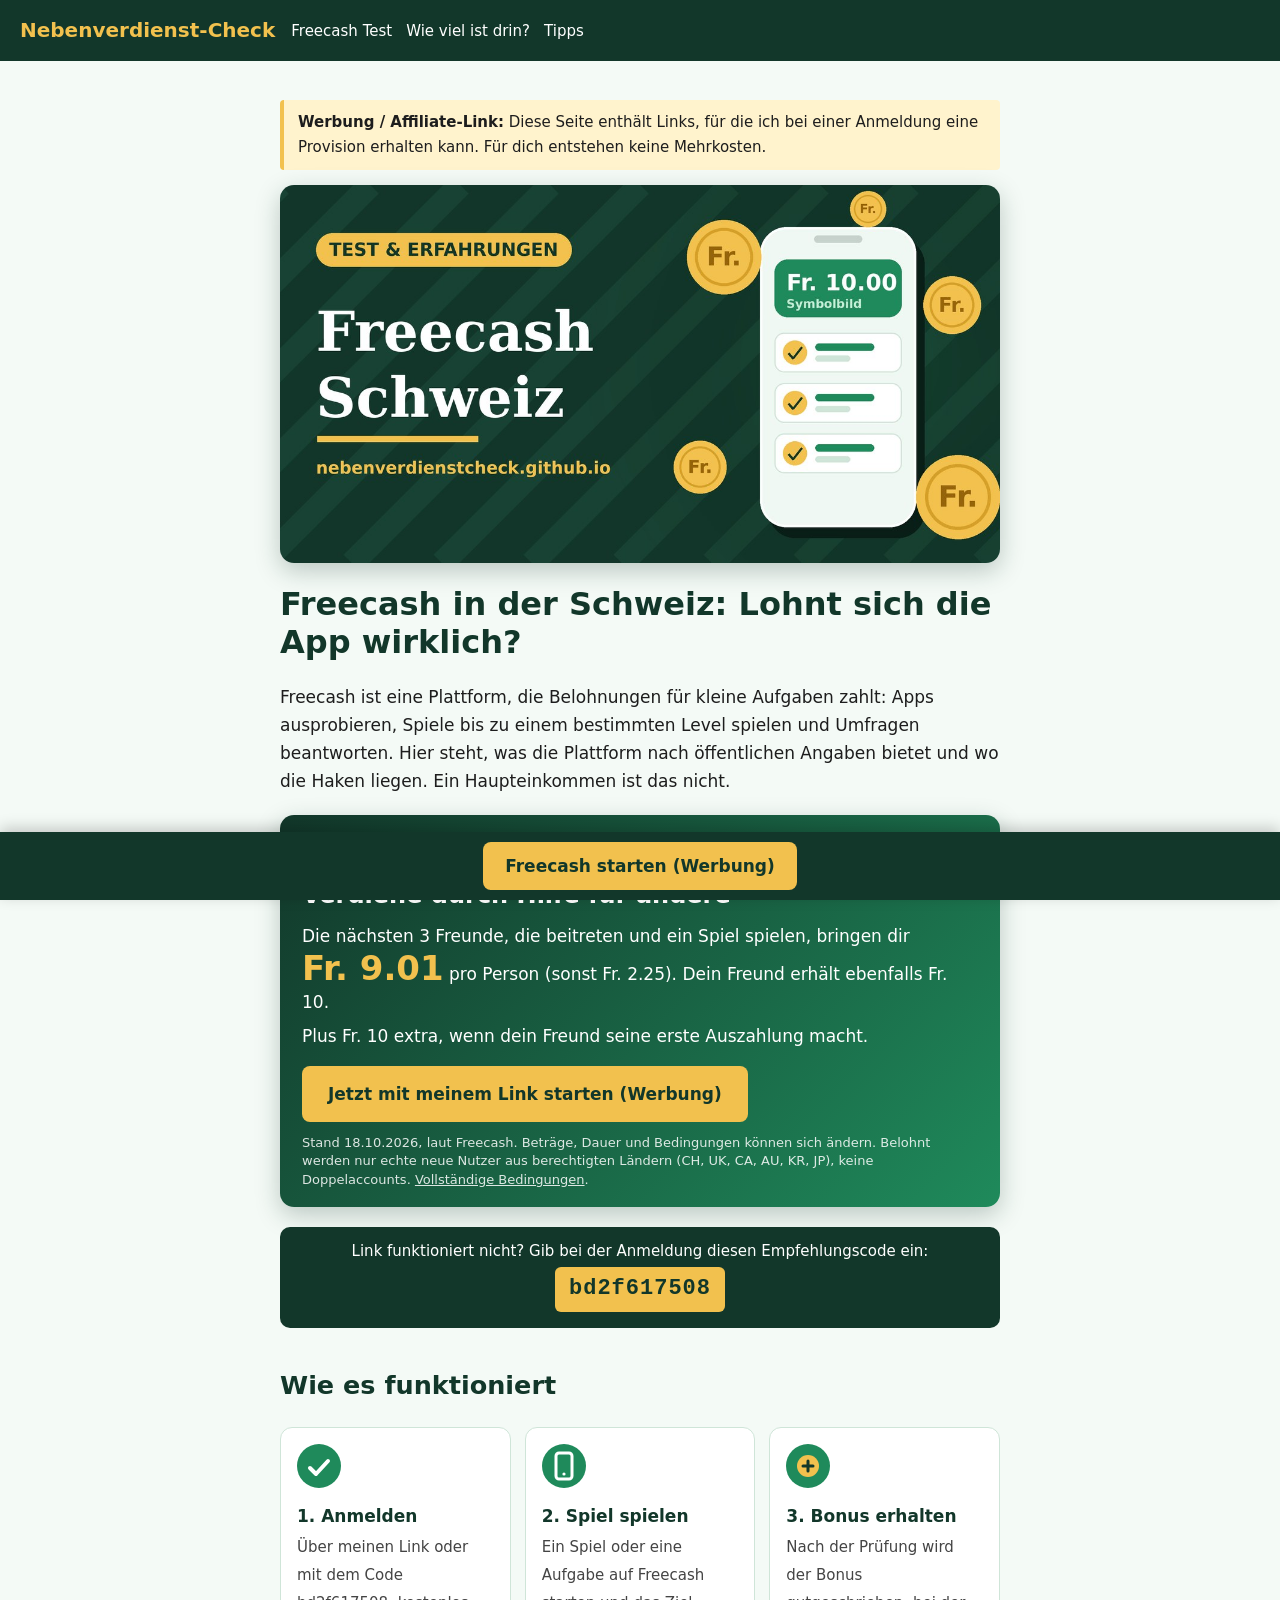
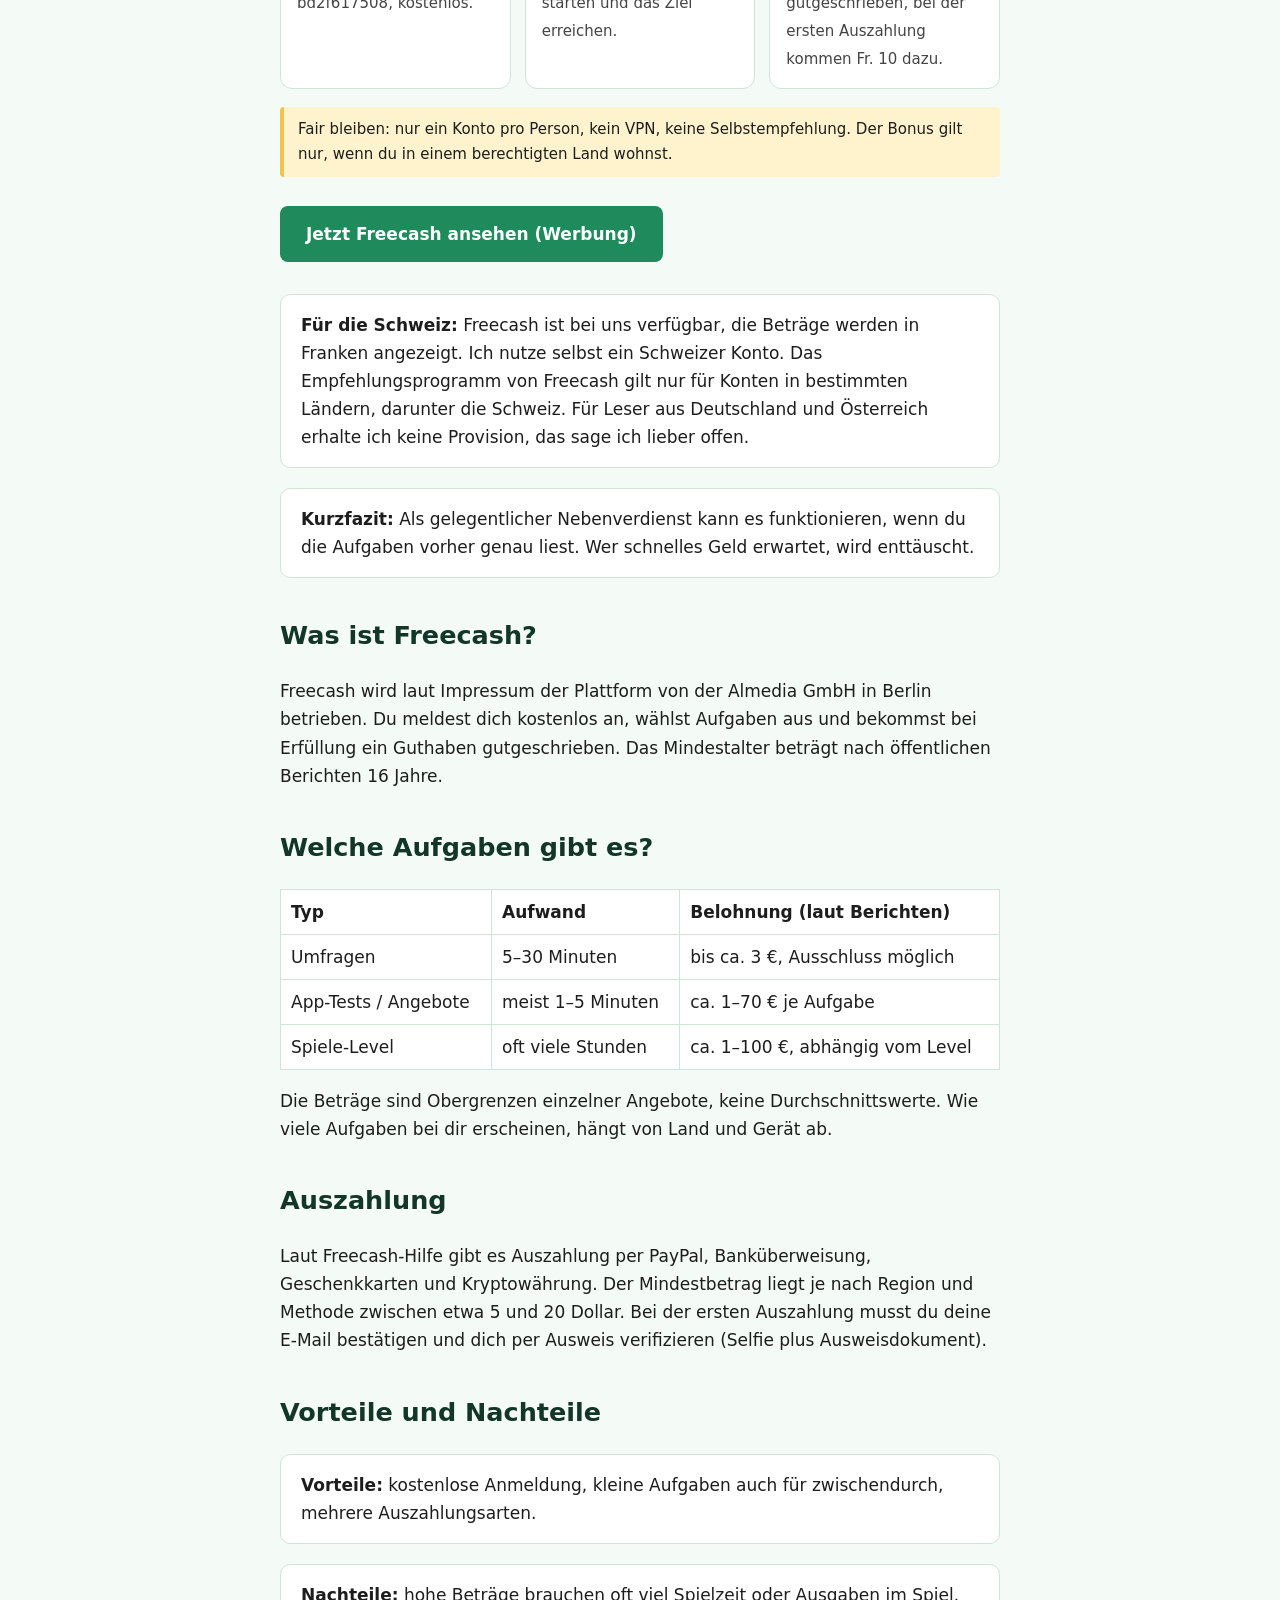
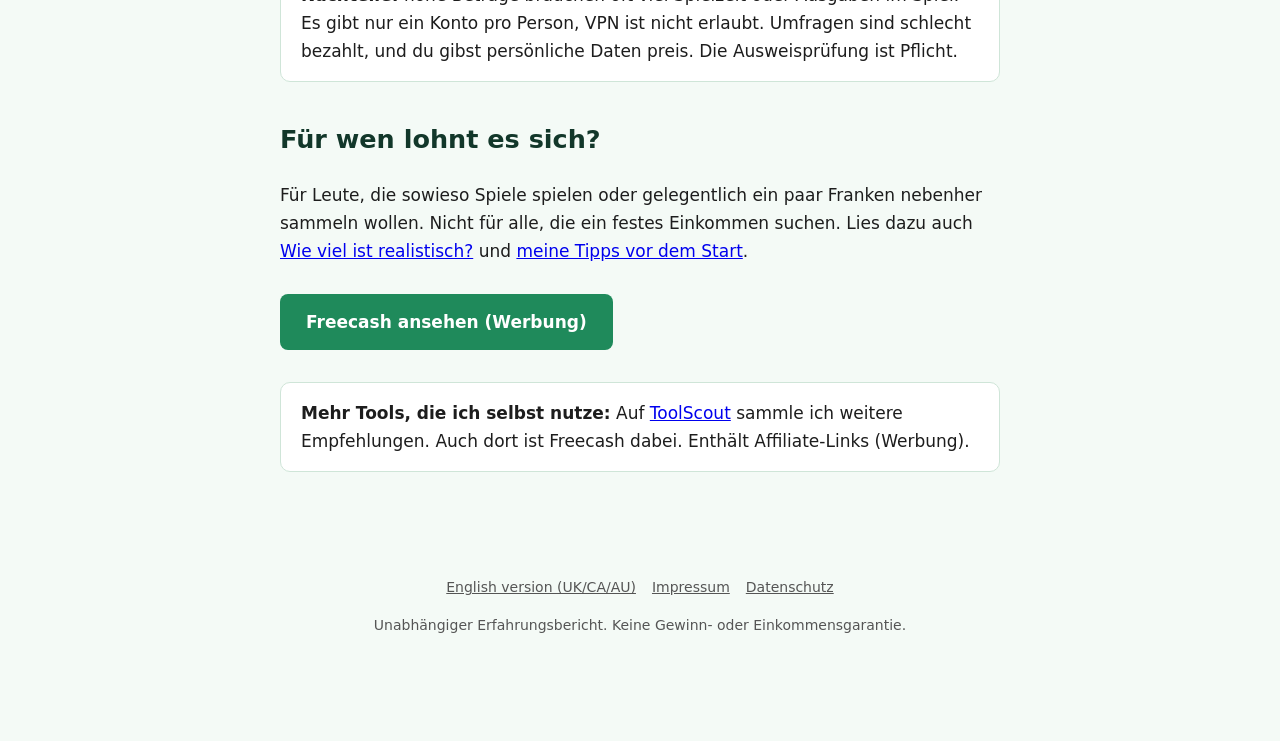
<file: index.html>
<!doctype html>
<html lang="de"><head><meta charset="utf-8"><meta name="viewport" content="width=device-width,initial-scale=1">
<title>Freecash Schweiz: Test und Erfahrungen | Nebenverdienst-Check</title>
<meta name="description" content="Freecash in der Schweiz ehrlich getestet: Wie funktioniert die App, was ist realistisch, welche Nachteile gibt es und wie läuft die Auszahlung? Ohne Versprechen von schnellem Reichtum.">
<link rel="stylesheet" href="style.css"></head><body>
<header><a class="brand" translate="no" href="index.html">Nebenverdienst-Check</a>
<nav translate="no"><a href="index.html">Freecash Test</a><a href="verdienst.html">Wie viel ist drin?</a><a href="tipps.html">Tipps</a></nav></header>
<main>
<p class="hint"><b>Werbung / Affiliate-Link:</b> Diese Seite enthält Links, für die ich bei einer Anmeldung eine Provision erhalten kann. Für dich entstehen keine Mehrkosten.</p>
<img class="hero" src="img/hero-de.jpg" width="1200" height="630" alt="Freecash Schweiz: Test und Erfahrungen">
<h1>Freecash in der Schweiz: Lohnt sich die App wirklich?</h1>
<p>Freecash ist eine Plattform, die Belohnungen für kleine Aufgaben zahlt: Apps ausprobieren, Spiele bis zu einem bestimmten Level spielen und Umfragen beantworten. Hier steht, was die Plattform nach öffentlichen Angaben bietet und wo die Haken liegen. Ein Haupteinkommen ist das nicht.</p>
<div class="offer-card"><span class="tag">Zeitlich begrenztes Angebot</span>
<h2>Verdiene durch Hilfe für andere</h2>
<p>Die nächsten 3 Freunde, die beitreten und ein Spiel spielen, bringen dir <span class="big">Fr. 9.01</span> pro Person (sonst Fr. 2.25). Dein Freund erhält ebenfalls Fr. 10.</p>
<p>Plus Fr. 10 extra, wenn dein Freund seine erste Auszahlung macht.</p>
<a class="cta" rel="nofollow sponsored noopener" href="https://freecash.com/r/bd2f617508">Jetzt mit meinem Link starten (Werbung)</a>
<small>Stand 18.10.2026, laut Freecash. Beträge, Dauer und Bedingungen können sich ändern. Belohnt werden nur echte neue Nutzer aus berechtigten Ländern (CH, UK, CA, AU, KR, JP), keine Doppelaccounts. <a rel="nofollow noopener" href="https://freecash.com/policies/affiliate">Vollständige Bedingungen</a>.</small></div>
<div class="codebox">Link funktioniert nicht? Gib bei der Anmeldung diesen Empfehlungscode ein:<br><code>bd2f617508</code></div>
<h2>Wie es funktioniert</h2>
<div class="steps"><div class="step"><svg viewBox="0 0 44 44" aria-hidden="true"><circle cx="22" cy="22" r="22" fill="#1f8a5b"/><path d="M13 24l6 6 12-13" fill="none" stroke="#fff" stroke-width="4" stroke-linecap="round" stroke-linejoin="round"/></svg><b>1. Anmelden</b><span>Über meinen Link oder mit dem Code bd2f617508, kostenlos.</span></div>
<div class="step"><svg viewBox="0 0 44 44" aria-hidden="true"><circle cx="22" cy="22" r="22" fill="#1f8a5b"/><rect x="14" y="9" width="16" height="26" rx="3" fill="none" stroke="#fff" stroke-width="3"/><circle cx="22" cy="30" r="1.6" fill="#fff"/></svg><b>2. Spiel spielen</b><span>Ein Spiel oder eine Aufgabe auf Freecash starten und das Ziel erreichen.</span></div>
<div class="step"><svg viewBox="0 0 44 44" aria-hidden="true"><circle cx="22" cy="22" r="22" fill="#1f8a5b"/><circle cx="22" cy="22" r="11" fill="#f2c14e"/><path d="M17 22h10M22 17v10" stroke="#12372a" stroke-width="3" stroke-linecap="round"/></svg><b>3. Bonus erhalten</b><span>Nach der Prüfung wird der Bonus gutgeschrieben, bei der ersten Auszahlung kommen Fr. 10 dazu.</span></div></div>
<p class="hint">Fair bleiben: nur ein Konto pro Person, kein VPN, keine Selbstempfehlung. Der Bonus gilt nur, wenn du in einem berechtigten Land wohnst.</p>
<p><a class="cta" rel="nofollow sponsored noopener" href="https://freecash.com/r/bd2f617508">Jetzt Freecash ansehen (Werbung)</a></p>

<div class="box"><b>Für die Schweiz:</b> Freecash ist bei uns verfügbar, die Beträge werden in Franken angezeigt. Ich nutze selbst ein Schweizer Konto. Das Empfehlungsprogramm von Freecash gilt nur für Konten in bestimmten Ländern, darunter die Schweiz. Für Leser aus Deutschland und Österreich erhalte ich keine Provision, das sage ich lieber offen.</div>
<div class="box"><b>Kurzfazit:</b> Als gelegentlicher Nebenverdienst kann es funktionieren, wenn du die Aufgaben vorher genau liest. Wer schnelles Geld erwartet, wird enttäuscht.</div>

<h2>Was ist Freecash?</h2>
<p>Freecash wird laut Impressum der Plattform von der Almedia GmbH in Berlin betrieben. Du meldest dich kostenlos an, wählst Aufgaben aus und bekommst bei Erfüllung ein Guthaben gutgeschrieben. Das Mindestalter beträgt nach öffentlichen Berichten 16 Jahre.</p>

<h2>Welche Aufgaben gibt es?</h2>
<table><tr><th>Typ</th><th>Aufwand</th><th>Belohnung (laut Berichten)</th></tr>
<tr><td>Umfragen</td><td>5–30 Minuten</td><td>bis ca. 3 €, Ausschluss möglich</td></tr>
<tr><td>App-Tests / Angebote</td><td>meist 1–5 Minuten</td><td>ca. 1–70 € je Aufgabe</td></tr>
<tr><td>Spiele-Level</td><td>oft viele Stunden</td><td>ca. 1–100 €, abhängig vom Level</td></tr></table>
<p>Die Beträge sind Obergrenzen einzelner Angebote, keine Durchschnittswerte. Wie viele Aufgaben bei dir erscheinen, hängt von Land und Gerät ab.</p>

<h2>Auszahlung</h2>
<p>Laut Freecash-Hilfe gibt es Auszahlung per PayPal, Banküberweisung, Geschenkkarten und Kryptowährung. Der Mindestbetrag liegt je nach Region und Methode zwischen etwa 5 und 20 Dollar. Bei der ersten Auszahlung musst du deine E-Mail bestätigen und dich per Ausweis verifizieren (Selfie plus Ausweisdokument).</p>

<h2>Vorteile und Nachteile</h2>
<div class="box"><b>Vorteile:</b> kostenlose Anmeldung, kleine Aufgaben auch für zwischendurch, mehrere Auszahlungsarten.</div>
<div class="box"><b>Nachteile:</b> hohe Beträge brauchen oft viel Spielzeit oder Ausgaben im Spiel. Es gibt nur ein Konto pro Person, VPN ist nicht erlaubt. Umfragen sind schlecht bezahlt, und du gibst persönliche Daten preis. Die Ausweisprüfung ist Pflicht.</div>

<h2>Für wen lohnt es sich?</h2>
<p>Für Leute, die sowieso Spiele spielen oder gelegentlich ein paar Franken nebenher sammeln wollen. Nicht für alle, die ein festes Einkommen suchen. Lies dazu auch <a href="verdienst.html">Wie viel ist realistisch?</a> und <a href="tipps.html">meine Tipps vor dem Start</a>.</p>

<p><a class="cta" rel="nofollow sponsored noopener" href="https://freecash.com/r/bd2f617508">Freecash ansehen (Werbung)</a></p>
<div class="box"><b>Mehr Tools, die ich selbst nutze:</b> Auf <a href="https://toolscout-de.netlify.app/" target="_blank" rel="noopener">ToolScout</a> sammle ich weitere Empfehlungen. Auch dort ist Freecash dabei. Enthält Affiliate-Links (Werbung).</div>
</main>
<footer translate="no"><a href="en/index.html">English version (UK/CA/AU)</a><a href="imprint.html">Impressum</a><a href="privacy.html">Datenschutz</a><p>Unabhängiger Erfahrungsbericht. Keine Gewinn- oder Einkommensgarantie.</p></footer>
<div class="bar"><a rel="nofollow sponsored noopener" href="https://freecash.com/r/bd2f617508">Freecash starten (Werbung)</a></div>
</body></html>
</file>
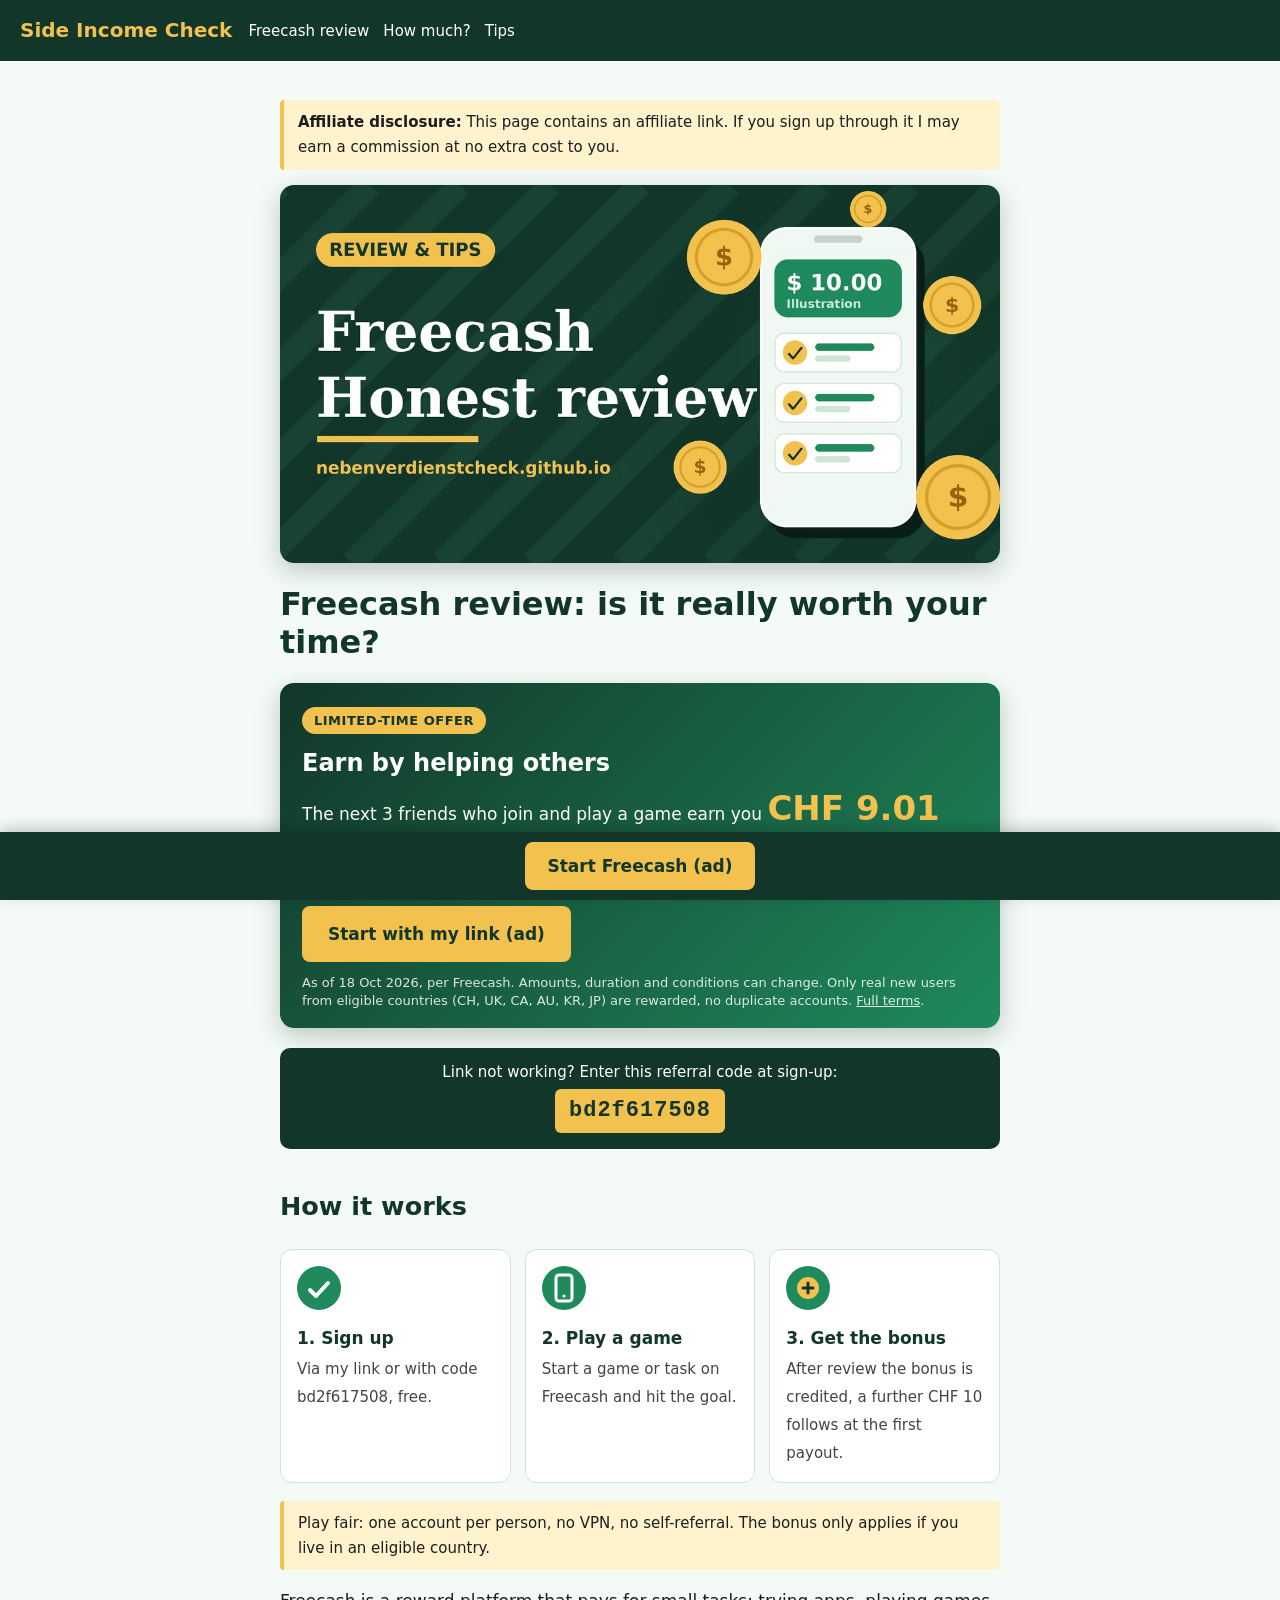
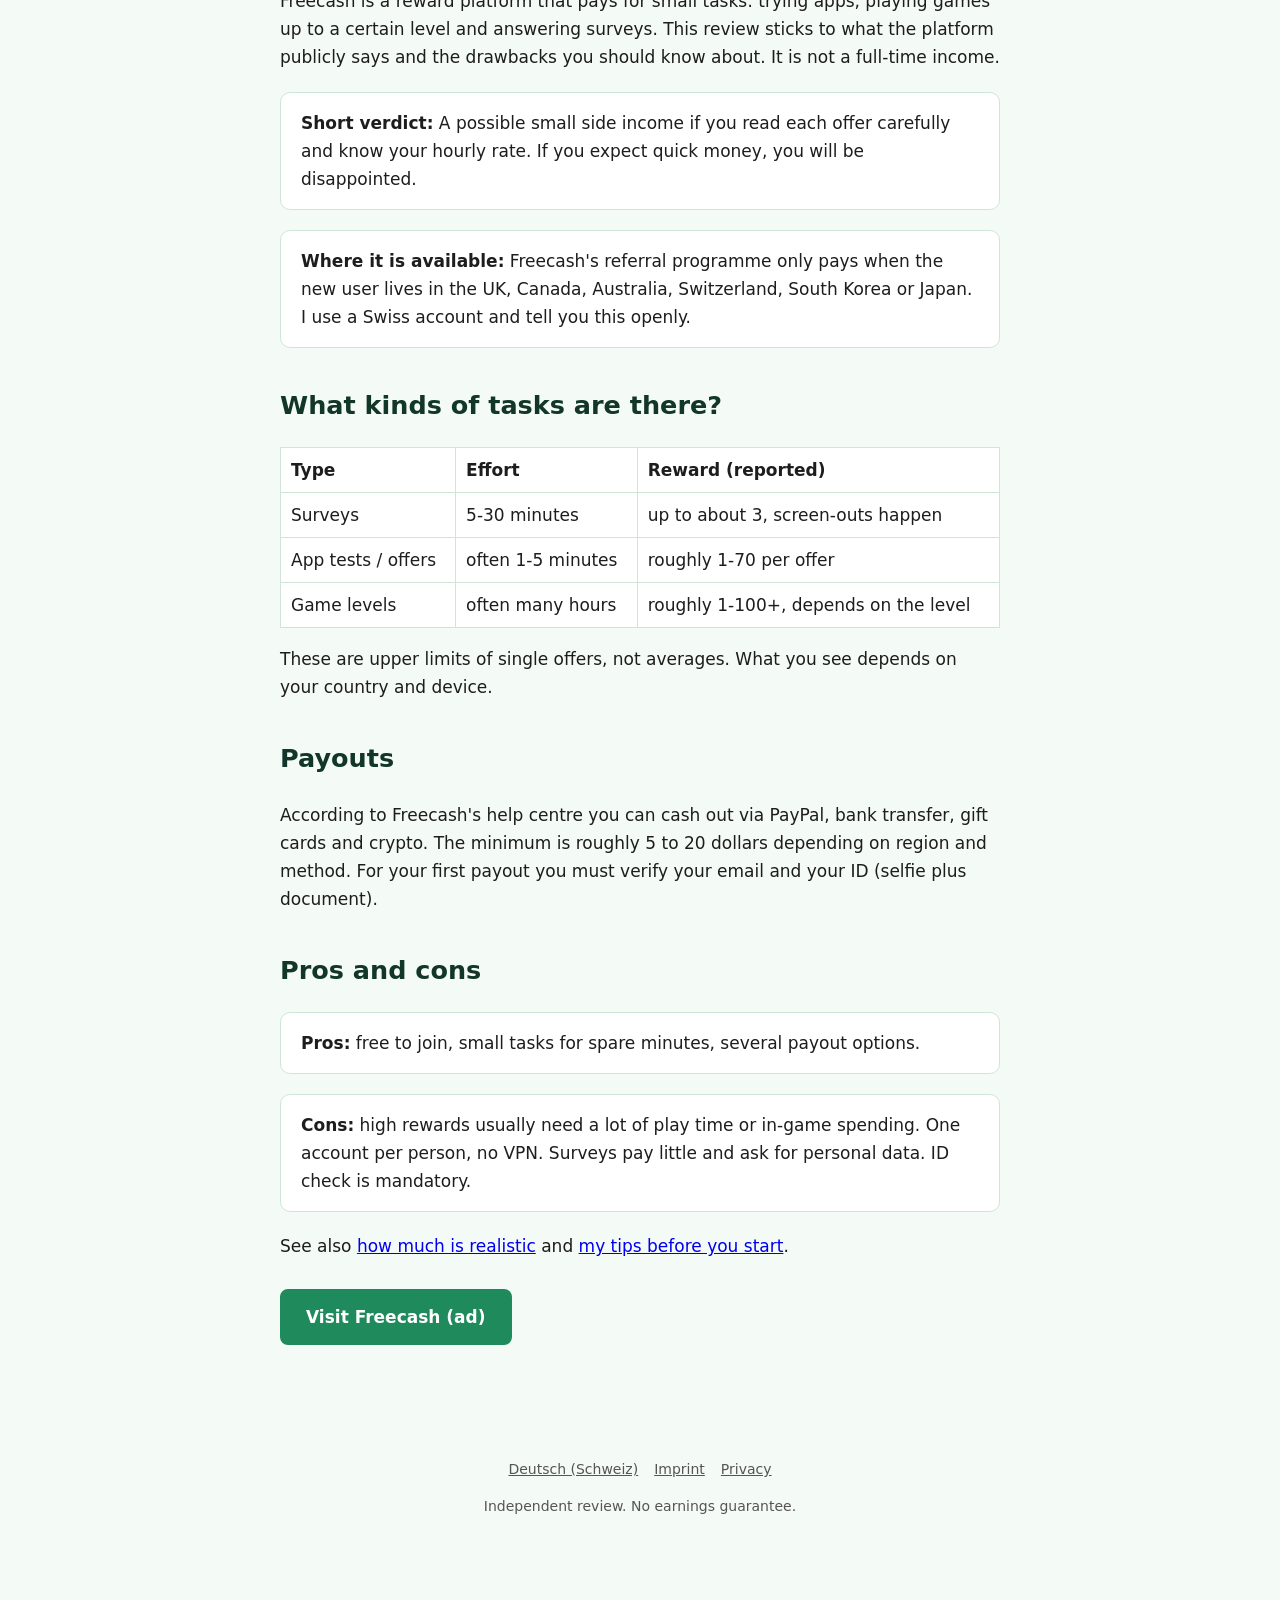
<file: en/index.html>
<!doctype html>
<html lang="en"><head><meta charset="utf-8"><meta name="viewport" content="width=device-width,initial-scale=1">
<title>Freecash Review: Is It Worth Your Time? | Side Income Check</title><meta name="description" content="An honest Freecash review for the UK, Canada and Australia: how it works, what is realistic, the downsides and how payouts work.">
<link rel="stylesheet" href="../style.css"></head><body>
<header><a class="brand" translate="no" href="index.html">Side Income Check</a><nav translate="no"><a href="index.html">Freecash review</a><a href="earnings.html">How much?</a><a href="tips.html">Tips</a></nav></header>
<main>
<p class="hint"><b>Affiliate disclosure:</b> This page contains an affiliate link. If you sign up through it I may earn a commission at no extra cost to you.</p>
<img class="hero" src="../img/hero-en.jpg" width="1200" height="630" alt="Freecash review and tips">
<h1>Freecash review: is it really worth your time?</h1><div class="offer-card"><span class="tag">Limited-time offer</span>
<h2>Earn by helping others</h2>
<p>The next 3 friends who join and play a game earn you <span class="big">CHF 9.01</span> each (normally CHF 2.25). Your friend also receives CHF 10.</p>
<p>Plus CHF 10 more when your friend makes their first payout.</p>
<a class="cta" rel="nofollow sponsored noopener" href="https://freecash.com/r/bd2f617508">Start with my link (ad)</a>
<small>As of 18 Oct 2026, per Freecash. Amounts, duration and conditions can change. Only real new users from eligible countries (CH, UK, CA, AU, KR, JP) are rewarded, no duplicate accounts. <a rel="nofollow noopener" href="https://freecash.com/policies/affiliate">Full terms</a>.</small></div>
<div class="codebox">Link not working? Enter this referral code at sign-up:<br><code>bd2f617508</code></div>
<h2>How it works</h2>
<div class="steps"><div class="step"><svg viewBox="0 0 44 44" aria-hidden="true"><circle cx="22" cy="22" r="22" fill="#1f8a5b"/><path d="M13 24l6 6 12-13" fill="none" stroke="#fff" stroke-width="4" stroke-linecap="round" stroke-linejoin="round"/></svg><b>1. Sign up</b><span>Via my link or with code bd2f617508, free.</span></div>
<div class="step"><svg viewBox="0 0 44 44" aria-hidden="true"><circle cx="22" cy="22" r="22" fill="#1f8a5b"/><rect x="14" y="9" width="16" height="26" rx="3" fill="none" stroke="#fff" stroke-width="3"/><circle cx="22" cy="30" r="1.6" fill="#fff"/></svg><b>2. Play a game</b><span>Start a game or task on Freecash and hit the goal.</span></div>
<div class="step"><svg viewBox="0 0 44 44" aria-hidden="true"><circle cx="22" cy="22" r="22" fill="#1f8a5b"/><circle cx="22" cy="22" r="11" fill="#f2c14e"/><path d="M17 22h10M22 17v10" stroke="#12372a" stroke-width="3" stroke-linecap="round"/></svg><b>3. Get the bonus</b><span>After review the bonus is credited, a further CHF 10 follows at the first payout.</span></div></div>
<p class="hint">Play fair: one account per person, no VPN, no self-referral. The bonus only applies if you live in an eligible country.</p>
<p>Freecash is a reward platform that pays for small tasks: trying apps, playing games up to a certain level and answering surveys. This review sticks to what the platform publicly says and the drawbacks you should know about. It is not a full-time income.</p>
<div class="box"><b>Short verdict:</b> A possible small side income if you read each offer carefully and know your hourly rate. If you expect quick money, you will be disappointed.</div>
<div class="box"><b>Where it is available:</b> Freecash's referral programme only pays when the new user lives in the UK, Canada, Australia, Switzerland, South Korea or Japan. I use a Swiss account and tell you this openly.</div>
<h2>What kinds of tasks are there?</h2>
<table><tr><th>Type</th><th>Effort</th><th>Reward (reported)</th></tr><tr><td>Surveys</td><td>5-30 minutes</td><td>up to about 3, screen-outs happen</td></tr><tr><td>App tests / offers</td><td>often 1-5 minutes</td><td>roughly 1-70 per offer</td></tr><tr><td>Game levels</td><td>often many hours</td><td>roughly 1-100+, depends on the level</td></tr></table>
<p>These are upper limits of single offers, not averages. What you see depends on your country and device.</p>
<h2>Payouts</h2>
<p>According to Freecash's help centre you can cash out via PayPal, bank transfer, gift cards and crypto. The minimum is roughly 5 to 20 dollars depending on region and method. For your first payout you must verify your email and your ID (selfie plus document).</p>
<h2>Pros and cons</h2>
<div class="box"><b>Pros:</b> free to join, small tasks for spare minutes, several payout options.</div>
<div class="box"><b>Cons:</b> high rewards usually need a lot of play time or in-game spending. One account per person, no VPN. Surveys pay little and ask for personal data. ID check is mandatory.</div>
<p>See also <a href="earnings.html">how much is realistic</a> and <a href="tips.html">my tips before you start</a>.</p>
<p><a class="cta" rel="nofollow sponsored noopener" href="https://freecash.com/r/bd2f617508">Visit Freecash (ad)</a></p>
</main>
<footer translate="no"><a href="../index.html">Deutsch (Schweiz)</a><a href="../imprint.html">Imprint</a><a href="../privacy.html">Privacy</a><p>Independent review. No earnings guarantee.</p></footer>
<div class="bar"><a rel="nofollow sponsored noopener" href="https://freecash.com/r/bd2f617508">Start Freecash (ad)</a></div>
</body></html>
</file>
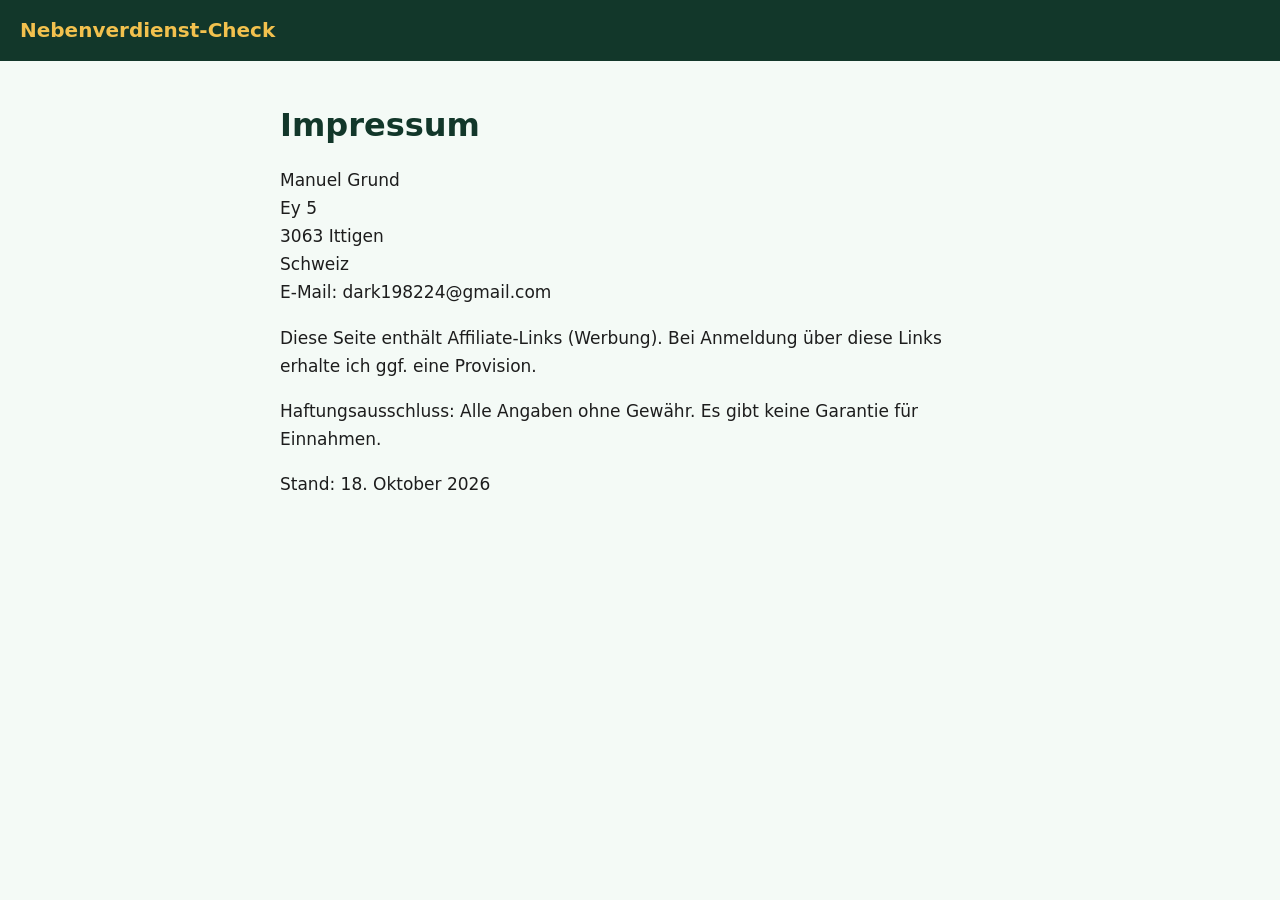
<file: imprint.html>
<!doctype html>
<html lang="de"><head><meta charset="utf-8"><meta name="viewport" content="width=device-width,initial-scale=1"><title>Impressum | Nebenverdienst-Check</title><meta name="robots" content="noindex"><link rel="stylesheet" href="style.css"></head><body>
<header><a class="brand" translate="no" href="index.html">Nebenverdienst-Check</a></header>
<main><h1>Impressum</h1>
<p>Manuel Grund<br>Ey 5<br>3063 Ittigen<br>Schweiz<br>E-Mail: dark198224@gmail.com</p>
<p>Diese Seite enthält Affiliate-Links (Werbung). Bei Anmeldung über diese Links erhalte ich ggf. eine Provision.</p>
<p>Haftungsausschluss: Alle Angaben ohne Gewähr. Es gibt keine Garantie für Einnahmen.</p>
<p>Stand: 18. Oktober 2026</p></main></body></html>
</file>
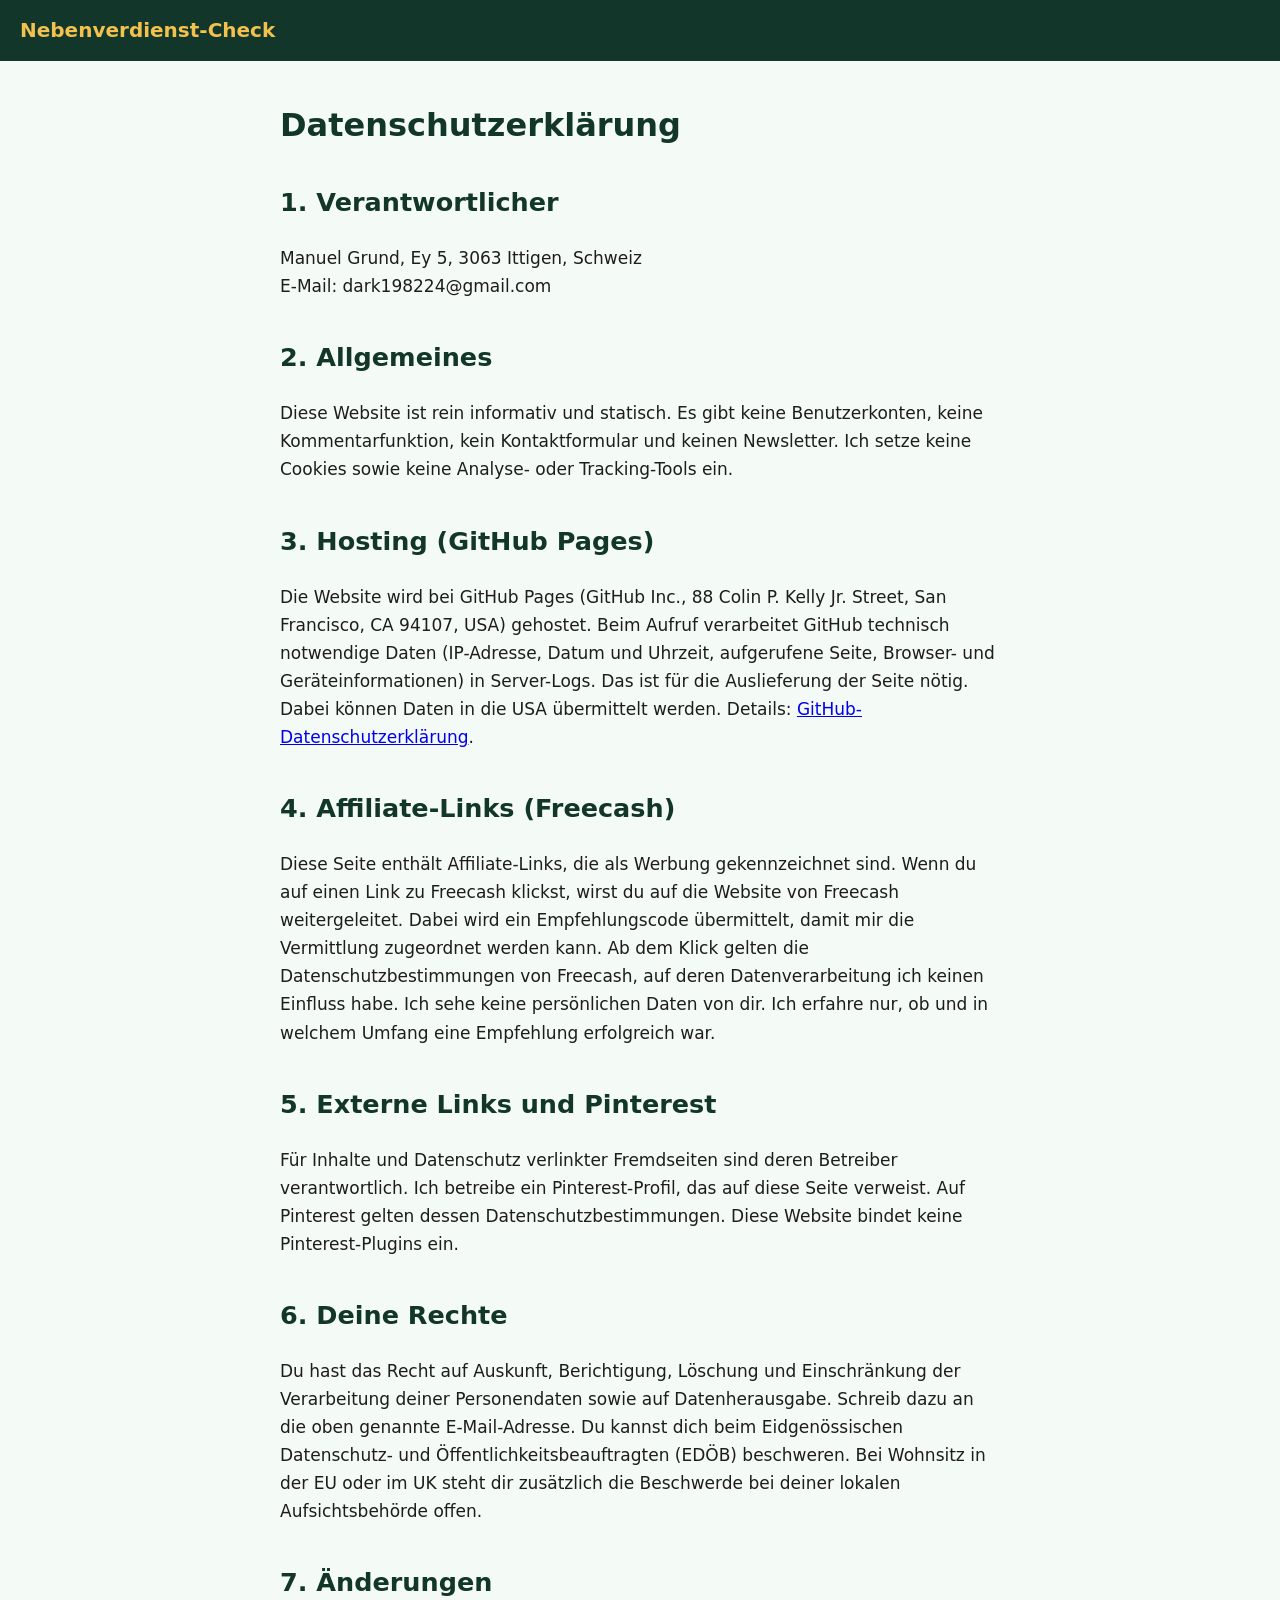
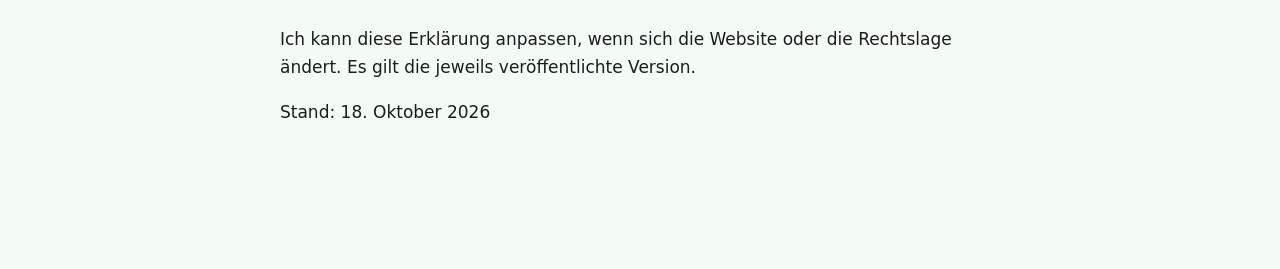
<file: privacy.html>
<!doctype html>
<html lang="de"><head><meta charset="utf-8"><meta name="viewport" content="width=device-width,initial-scale=1"><title>Datenschutz | Nebenverdienst-Check</title><meta name="robots" content="noindex"><link rel="stylesheet" href="style.css"></head><body>
<header><a class="brand" translate="no" href="index.html">Nebenverdienst-Check</a></header>
<main><h1>Datenschutzerklärung</h1>
<h2>1. Verantwortlicher</h2><p>Manuel Grund, Ey 5, 3063 Ittigen, Schweiz<br>E-Mail: dark198224@gmail.com</p>
<h2>2. Allgemeines</h2><p>Diese Website ist rein informativ und statisch. Es gibt keine Benutzerkonten, keine Kommentarfunktion, kein Kontaktformular und keinen Newsletter. Ich setze keine Cookies sowie keine Analyse- oder Tracking-Tools ein.</p>
<h2>3. Hosting (GitHub Pages)</h2><p>Die Website wird bei GitHub Pages (GitHub Inc., 88 Colin P. Kelly Jr. Street, San Francisco, CA 94107, USA) gehostet. Beim Aufruf verarbeitet GitHub technisch notwendige Daten (IP-Adresse, Datum und Uhrzeit, aufgerufene Seite, Browser- und Geräteinformationen) in Server-Logs. Das ist für die Auslieferung der Seite nötig. Dabei können Daten in die USA übermittelt werden. Details: <a href="https://docs.github.com/site-policy/privacy-policies/github-general-privacy-statement" rel="noopener">GitHub-Datenschutzerklärung</a>.</p>
<h2>4. Affiliate-Links (Freecash)</h2><p>Diese Seite enthält Affiliate-Links, die als Werbung gekennzeichnet sind. Wenn du auf einen Link zu Freecash klickst, wirst du auf die Website von Freecash weitergeleitet. Dabei wird ein Empfehlungscode übermittelt, damit mir die Vermittlung zugeordnet werden kann. Ab dem Klick gelten die Datenschutzbestimmungen von Freecash, auf deren Datenverarbeitung ich keinen Einfluss habe. Ich sehe keine persönlichen Daten von dir. Ich erfahre nur, ob und in welchem Umfang eine Empfehlung erfolgreich war.</p>
<h2>5. Externe Links und Pinterest</h2><p>Für Inhalte und Datenschutz verlinkter Fremdseiten sind deren Betreiber verantwortlich. Ich betreibe ein Pinterest-Profil, das auf diese Seite verweist. Auf Pinterest gelten dessen Datenschutzbestimmungen. Diese Website bindet keine Pinterest-Plugins ein.</p>
<h2>6. Deine Rechte</h2><p>Du hast das Recht auf Auskunft, Berichtigung, Löschung und Einschränkung der Verarbeitung deiner Personendaten sowie auf Datenherausgabe. Schreib dazu an die oben genannte E-Mail-Adresse. Du kannst dich beim Eidgenössischen Datenschutz- und Öffentlichkeitsbeauftragten (EDÖB) beschweren. Bei Wohnsitz in der EU oder im UK steht dir zusätzlich die Beschwerde bei deiner lokalen Aufsichtsbehörde offen.</p>
<h2>7. Änderungen</h2><p>Ich kann diese Erklärung anpassen, wenn sich die Website oder die Rechtslage ändert. Es gilt die jeweils veröffentlichte Version.</p>
<p>Stand: 18. Oktober 2026</p></main></body></html>
</file>
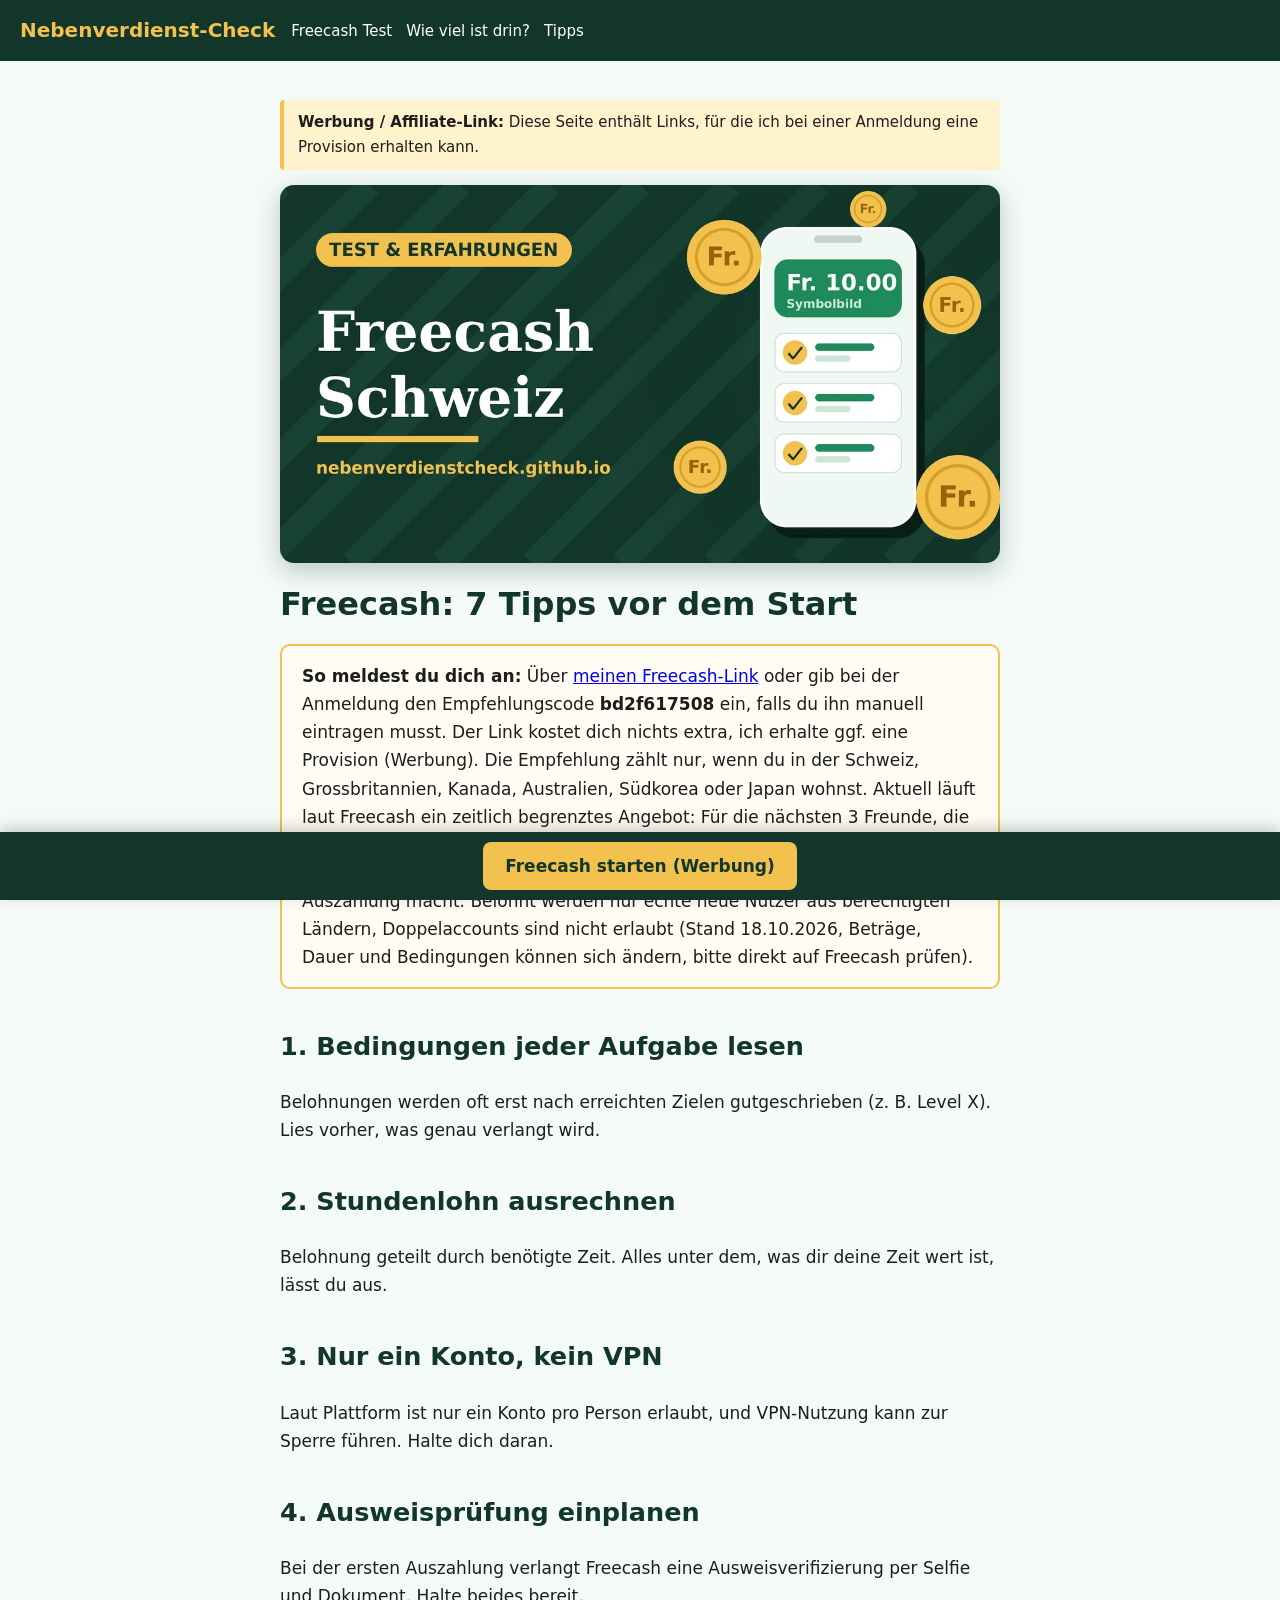
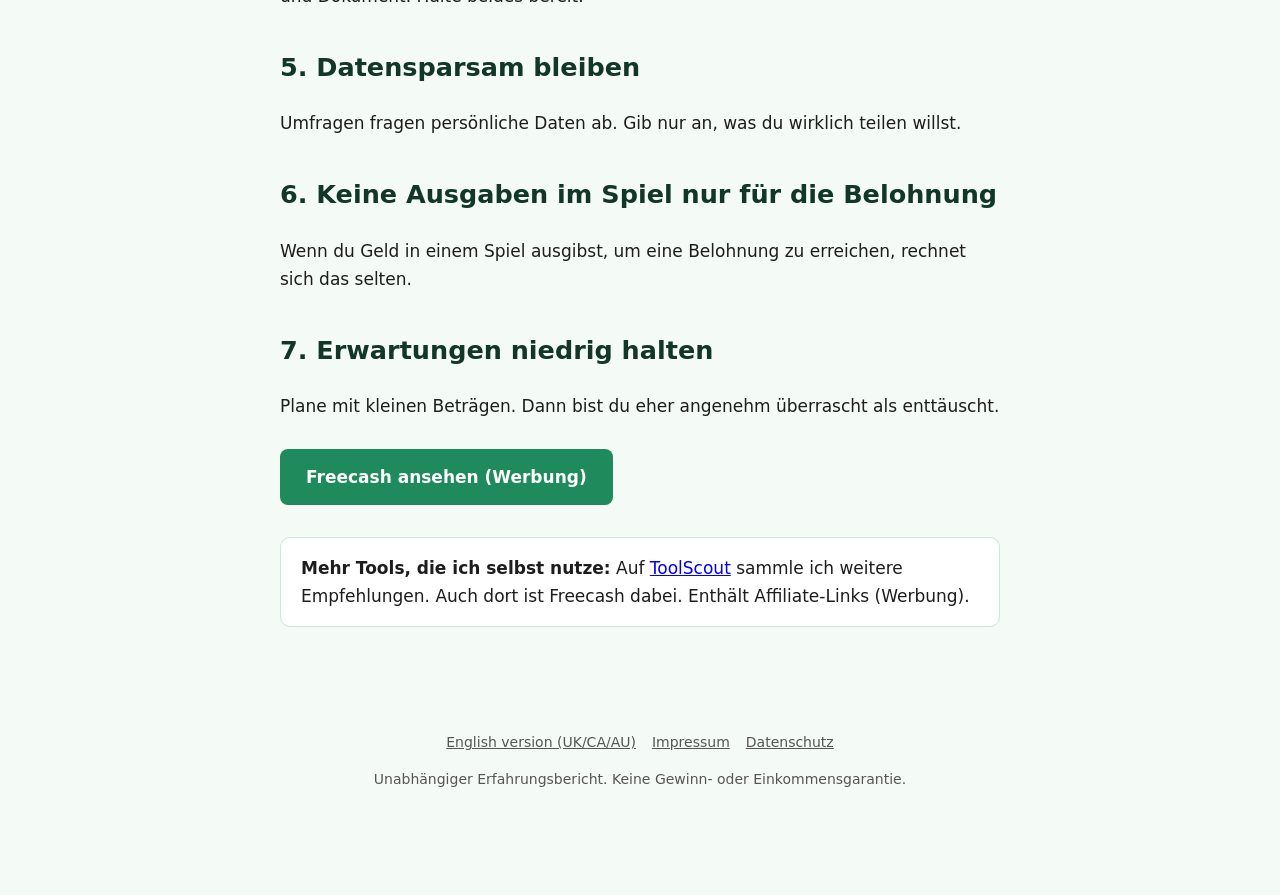
<file: tipps.html>
<!doctype html>
<html lang="de"><head><meta charset="utf-8"><meta name="viewport" content="width=device-width,initial-scale=1">
<title>Freecash: 7 Tipps vor dem Start | Nebenverdienst-Check</title>
<meta name="description" content="Sieben praktische Tipps, bevor du mit Freecash anfängst: Aufgaben prüfen, Datenschutz, Ausweisprüfung, Stundenlohn und typische Fehler.">
<link rel="stylesheet" href="style.css"></head><body>
<header><a class="brand" translate="no" href="index.html">Nebenverdienst-Check</a>
<nav translate="no"><a href="index.html">Freecash Test</a><a href="verdienst.html">Wie viel ist drin?</a><a href="tipps.html">Tipps</a></nav></header>
<main>
<p class="hint"><b>Werbung / Affiliate-Link:</b> Diese Seite enthält Links, für die ich bei einer Anmeldung eine Provision erhalten kann.</p>
<img class="hero" src="img/hero-de.jpg" width="1200" height="630" alt="Freecash Schweiz: Test und Erfahrungen">
<h1>Freecash: 7 Tipps vor dem Start</h1><div class="box offer"><b>So meldest du dich an:</b> Über <a rel="nofollow sponsored noopener" href="https://freecash.com/r/bd2f617508">meinen Freecash-Link</a> oder gib bei der Anmeldung den Empfehlungscode <b>bd2f617508</b> ein, falls du ihn manuell eintragen musst. Der Link kostet dich nichts extra, ich erhalte ggf. eine Provision (Werbung). Die Empfehlung zählt nur, wenn du in der Schweiz, Grossbritannien, Kanada, Australien, Südkorea oder Japan wohnst. Aktuell läuft laut Freecash ein zeitlich begrenztes Angebot: Für die nächsten 3 Freunde, die beitreten und ein Spiel spielen, gibt es Fr. 9.01 pro Person (sonst Fr. 2.25). Dein Freund erhält ebenfalls Fr. 10. Dazu kommen Fr. 10 extra, wenn er seine erste Auszahlung macht. Belohnt werden nur echte neue Nutzer aus berechtigten Ländern, Doppelaccounts sind nicht erlaubt (Stand 18.10.2026, Beträge, Dauer und Bedingungen können sich ändern, bitte direkt auf Freecash prüfen).</div>
<h2>1. Bedingungen jeder Aufgabe lesen</h2><p>Belohnungen werden oft erst nach erreichten Zielen gutgeschrieben (z. B. Level X). Lies vorher, was genau verlangt wird.</p>
<h2>2. Stundenlohn ausrechnen</h2><p>Belohnung geteilt durch benötigte Zeit. Alles unter dem, was dir deine Zeit wert ist, lässt du aus.</p>
<h2>3. Nur ein Konto, kein VPN</h2><p>Laut Plattform ist nur ein Konto pro Person erlaubt, und VPN-Nutzung kann zur Sperre führen. Halte dich daran.</p>
<h2>4. Ausweisprüfung einplanen</h2><p>Bei der ersten Auszahlung verlangt Freecash eine Ausweisverifizierung per Selfie und Dokument. Halte beides bereit.</p>
<h2>5. Datensparsam bleiben</h2><p>Umfragen fragen persönliche Daten ab. Gib nur an, was du wirklich teilen willst.</p>
<h2>6. Keine Ausgaben im Spiel nur für die Belohnung</h2><p>Wenn du Geld in einem Spiel ausgibst, um eine Belohnung zu erreichen, rechnet sich das selten.</p>
<h2>7. Erwartungen niedrig halten</h2><p>Plane mit kleinen Beträgen. Dann bist du eher angenehm überrascht als enttäuscht.</p>
<p><a class="cta" rel="nofollow sponsored noopener" href="https://freecash.com/r/bd2f617508">Freecash ansehen (Werbung)</a></p>
<div class="box"><b>Mehr Tools, die ich selbst nutze:</b> Auf <a href="https://toolscout-de.netlify.app/" target="_blank" rel="noopener">ToolScout</a> sammle ich weitere Empfehlungen. Auch dort ist Freecash dabei. Enthält Affiliate-Links (Werbung).</div>
</main>
<footer translate="no"><a href="en/index.html">English version (UK/CA/AU)</a><a href="imprint.html">Impressum</a><a href="privacy.html">Datenschutz</a><p>Unabhängiger Erfahrungsbericht. Keine Gewinn- oder Einkommensgarantie.</p></footer>
<div class="bar"><a rel="nofollow sponsored noopener" href="https://freecash.com/r/bd2f617508">Freecash starten (Werbung)</a></div>
</body></html>
</file>
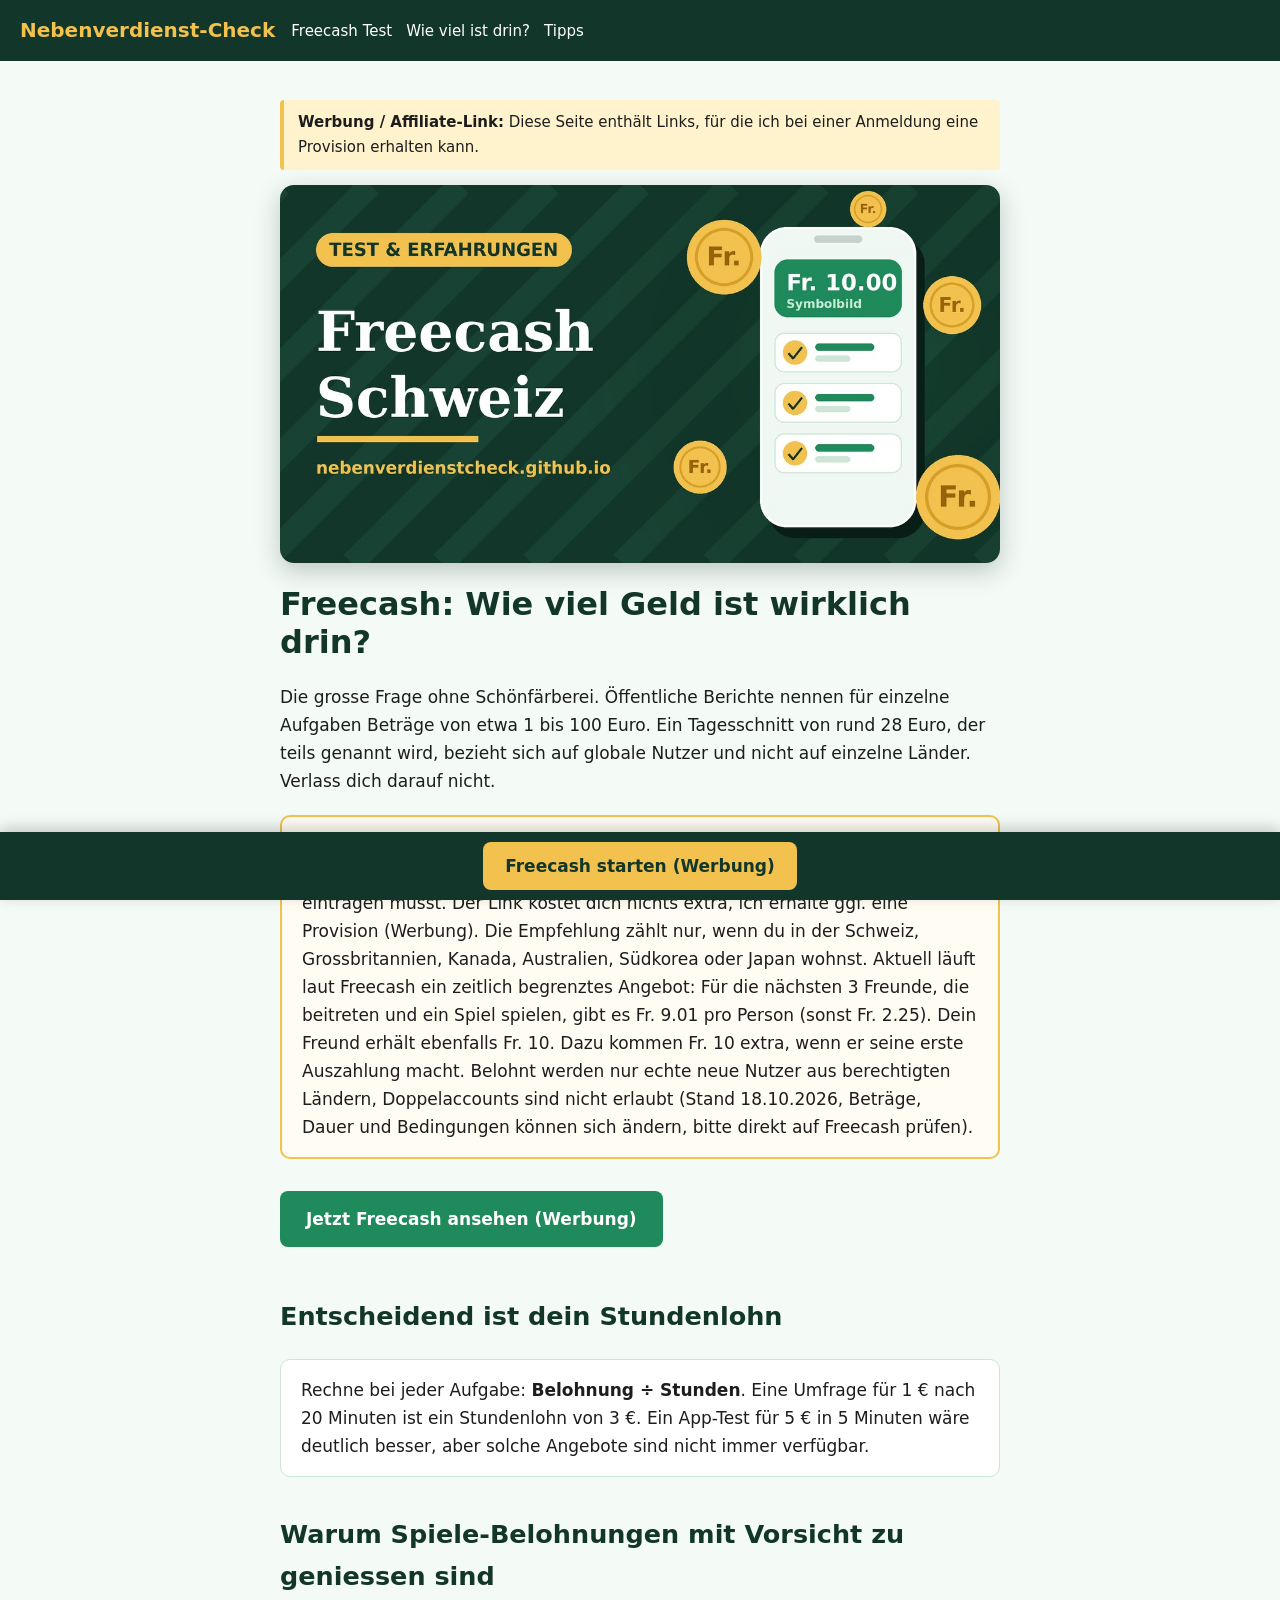
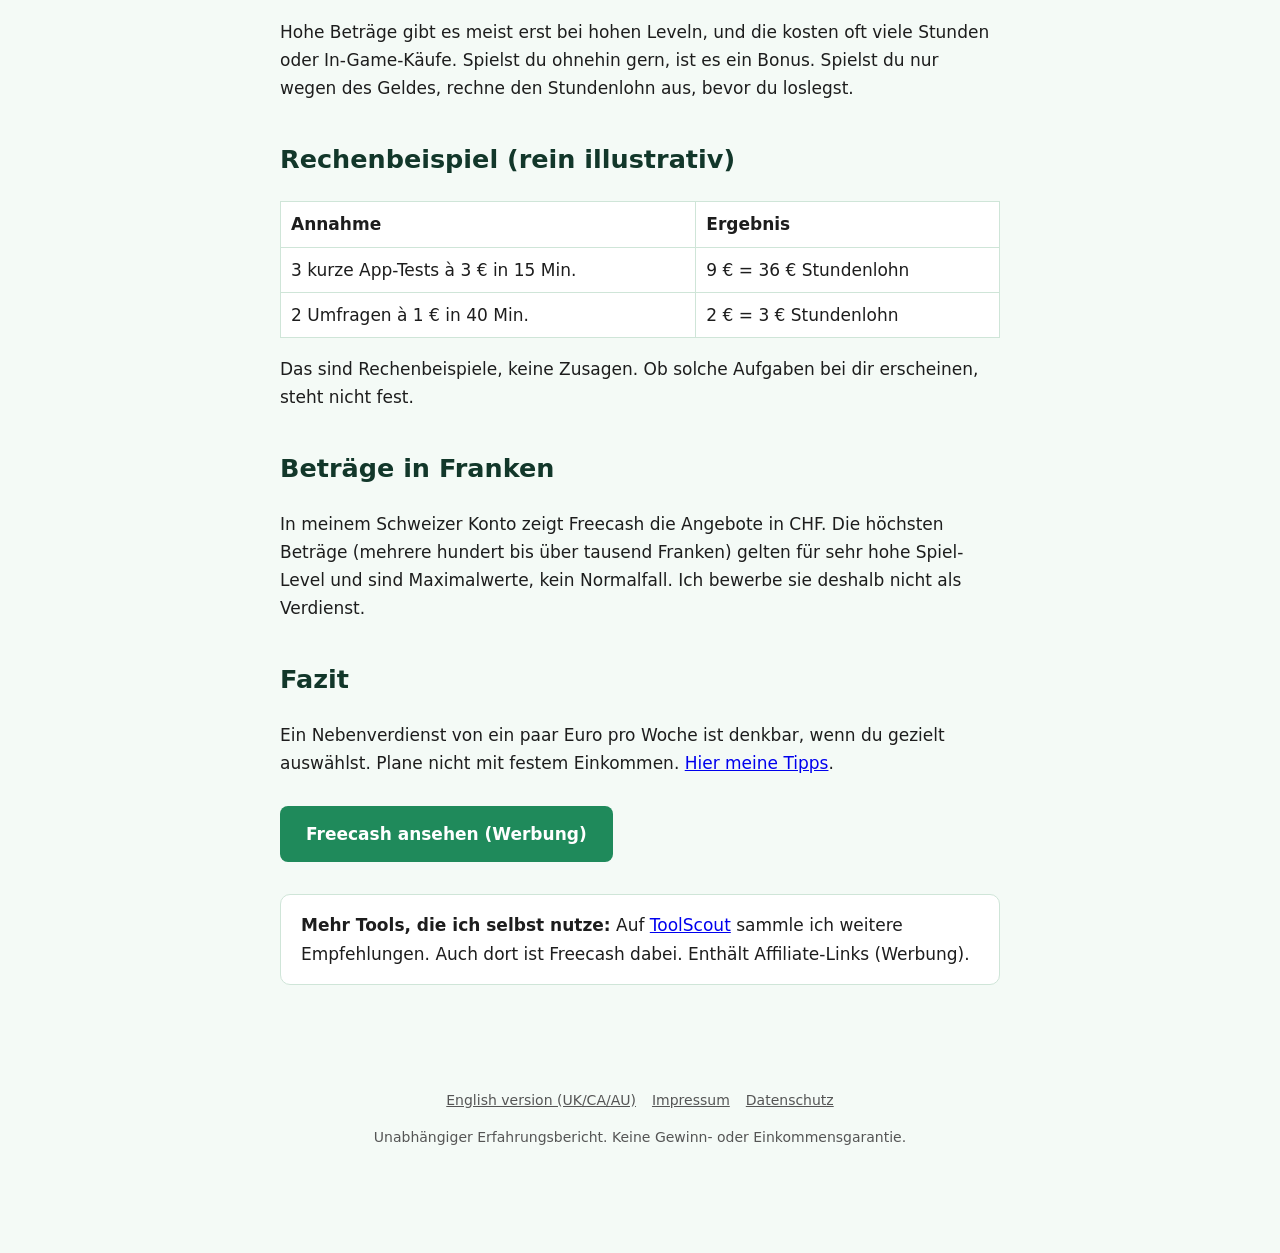
<file: verdienst.html>
<!doctype html>
<html lang="de"><head><meta charset="utf-8"><meta name="viewport" content="width=device-width,initial-scale=1">
<title>Freecash: Wie viel Geld ist realistisch? | Nebenverdienst-Check</title>
<meta name="description" content="Wie viel kann man mit Freecash wirklich verdienen? Eine nüchterne Einordnung ohne Versprechen, mit Rechenbeispielen und Zeitaufwand.">
<link rel="stylesheet" href="style.css"></head><body>
<header><a class="brand" translate="no" href="index.html">Nebenverdienst-Check</a>
<nav translate="no"><a href="index.html">Freecash Test</a><a href="verdienst.html">Wie viel ist drin?</a><a href="tipps.html">Tipps</a></nav></header>
<main>
<p class="hint"><b>Werbung / Affiliate-Link:</b> Diese Seite enthält Links, für die ich bei einer Anmeldung eine Provision erhalten kann.</p>
<img class="hero" src="img/hero-de.jpg" width="1200" height="630" alt="Freecash Schweiz: Test und Erfahrungen">
<h1>Freecash: Wie viel Geld ist wirklich drin?</h1>
<p>Die grosse Frage ohne Schönfärberei. Öffentliche Berichte nennen für einzelne Aufgaben Beträge von etwa 1 bis 100 Euro. Ein Tagesschnitt von rund 28 Euro, der teils genannt wird, bezieht sich auf globale Nutzer und nicht auf einzelne Länder. Verlass dich darauf nicht.</p>
<div class="box offer"><b>So meldest du dich an:</b> Über <a rel="nofollow sponsored noopener" href="https://freecash.com/r/bd2f617508">meinen Freecash-Link</a> oder gib bei der Anmeldung den Empfehlungscode <b>bd2f617508</b> ein, falls du ihn manuell eintragen musst. Der Link kostet dich nichts extra, ich erhalte ggf. eine Provision (Werbung). Die Empfehlung zählt nur, wenn du in der Schweiz, Grossbritannien, Kanada, Australien, Südkorea oder Japan wohnst. Aktuell läuft laut Freecash ein zeitlich begrenztes Angebot: Für die nächsten 3 Freunde, die beitreten und ein Spiel spielen, gibt es Fr. 9.01 pro Person (sonst Fr. 2.25). Dein Freund erhält ebenfalls Fr. 10. Dazu kommen Fr. 10 extra, wenn er seine erste Auszahlung macht. Belohnt werden nur echte neue Nutzer aus berechtigten Ländern, Doppelaccounts sind nicht erlaubt (Stand 18.10.2026, Beträge, Dauer und Bedingungen können sich ändern, bitte direkt auf Freecash prüfen).</div>
<p><a class="cta" rel="nofollow sponsored noopener" href="https://freecash.com/r/bd2f617508">Jetzt Freecash ansehen (Werbung)</a></p>

<h2>Entscheidend ist dein Stundenlohn</h2>
<div class="box">Rechne bei jeder Aufgabe: <b>Belohnung ÷ Stunden</b>. Eine Umfrage für 1 € nach 20 Minuten ist ein Stundenlohn von 3 €. Ein App-Test für 5 € in 5 Minuten wäre deutlich besser, aber solche Angebote sind nicht immer verfügbar.</div>
<h2>Warum Spiele-Belohnungen mit Vorsicht zu geniessen sind</h2>
<p>Hohe Beträge gibt es meist erst bei hohen Leveln, und die kosten oft viele Stunden oder In-Game-Käufe. Spielst du ohnehin gern, ist es ein Bonus. Spielst du nur wegen des Geldes, rechne den Stundenlohn aus, bevor du loslegst.</p>
<h2>Rechenbeispiel (rein illustrativ)</h2>
<table><tr><th>Annahme</th><th>Ergebnis</th></tr>
<tr><td>3 kurze App-Tests à 3 € in 15 Min.</td><td>9 € = 36 € Stundenlohn</td></tr>
<tr><td>2 Umfragen à 1 € in 40 Min.</td><td>2 € = 3 € Stundenlohn</td></tr></table>
<p>Das sind Rechenbeispiele, keine Zusagen. Ob solche Aufgaben bei dir erscheinen, steht nicht fest.</p>
<h2>Beträge in Franken</h2><p>In meinem Schweizer Konto zeigt Freecash die Angebote in CHF. Die höchsten Beträge (mehrere hundert bis über tausend Franken) gelten für sehr hohe Spiel-Level und sind Maximalwerte, kein Normalfall. Ich bewerbe sie deshalb nicht als Verdienst.</p><h2>Fazit</h2>
<p>Ein Nebenverdienst von ein paar Euro pro Woche ist denkbar, wenn du gezielt auswählst. Plane nicht mit festem Einkommen. <a href="tipps.html">Hier meine Tipps</a>.</p>
<p><a class="cta" rel="nofollow sponsored noopener" href="https://freecash.com/r/bd2f617508">Freecash ansehen (Werbung)</a></p>
<div class="box"><b>Mehr Tools, die ich selbst nutze:</b> Auf <a href="https://toolscout-de.netlify.app/" target="_blank" rel="noopener">ToolScout</a> sammle ich weitere Empfehlungen. Auch dort ist Freecash dabei. Enthält Affiliate-Links (Werbung).</div>
</main>
<footer translate="no"><a href="en/index.html">English version (UK/CA/AU)</a><a href="imprint.html">Impressum</a><a href="privacy.html">Datenschutz</a><p>Unabhängiger Erfahrungsbericht. Keine Gewinn- oder Einkommensgarantie.</p></footer>
<div class="bar"><a rel="nofollow sponsored noopener" href="https://freecash.com/r/bd2f617508">Freecash starten (Werbung)</a></div>
</body></html>
</file>
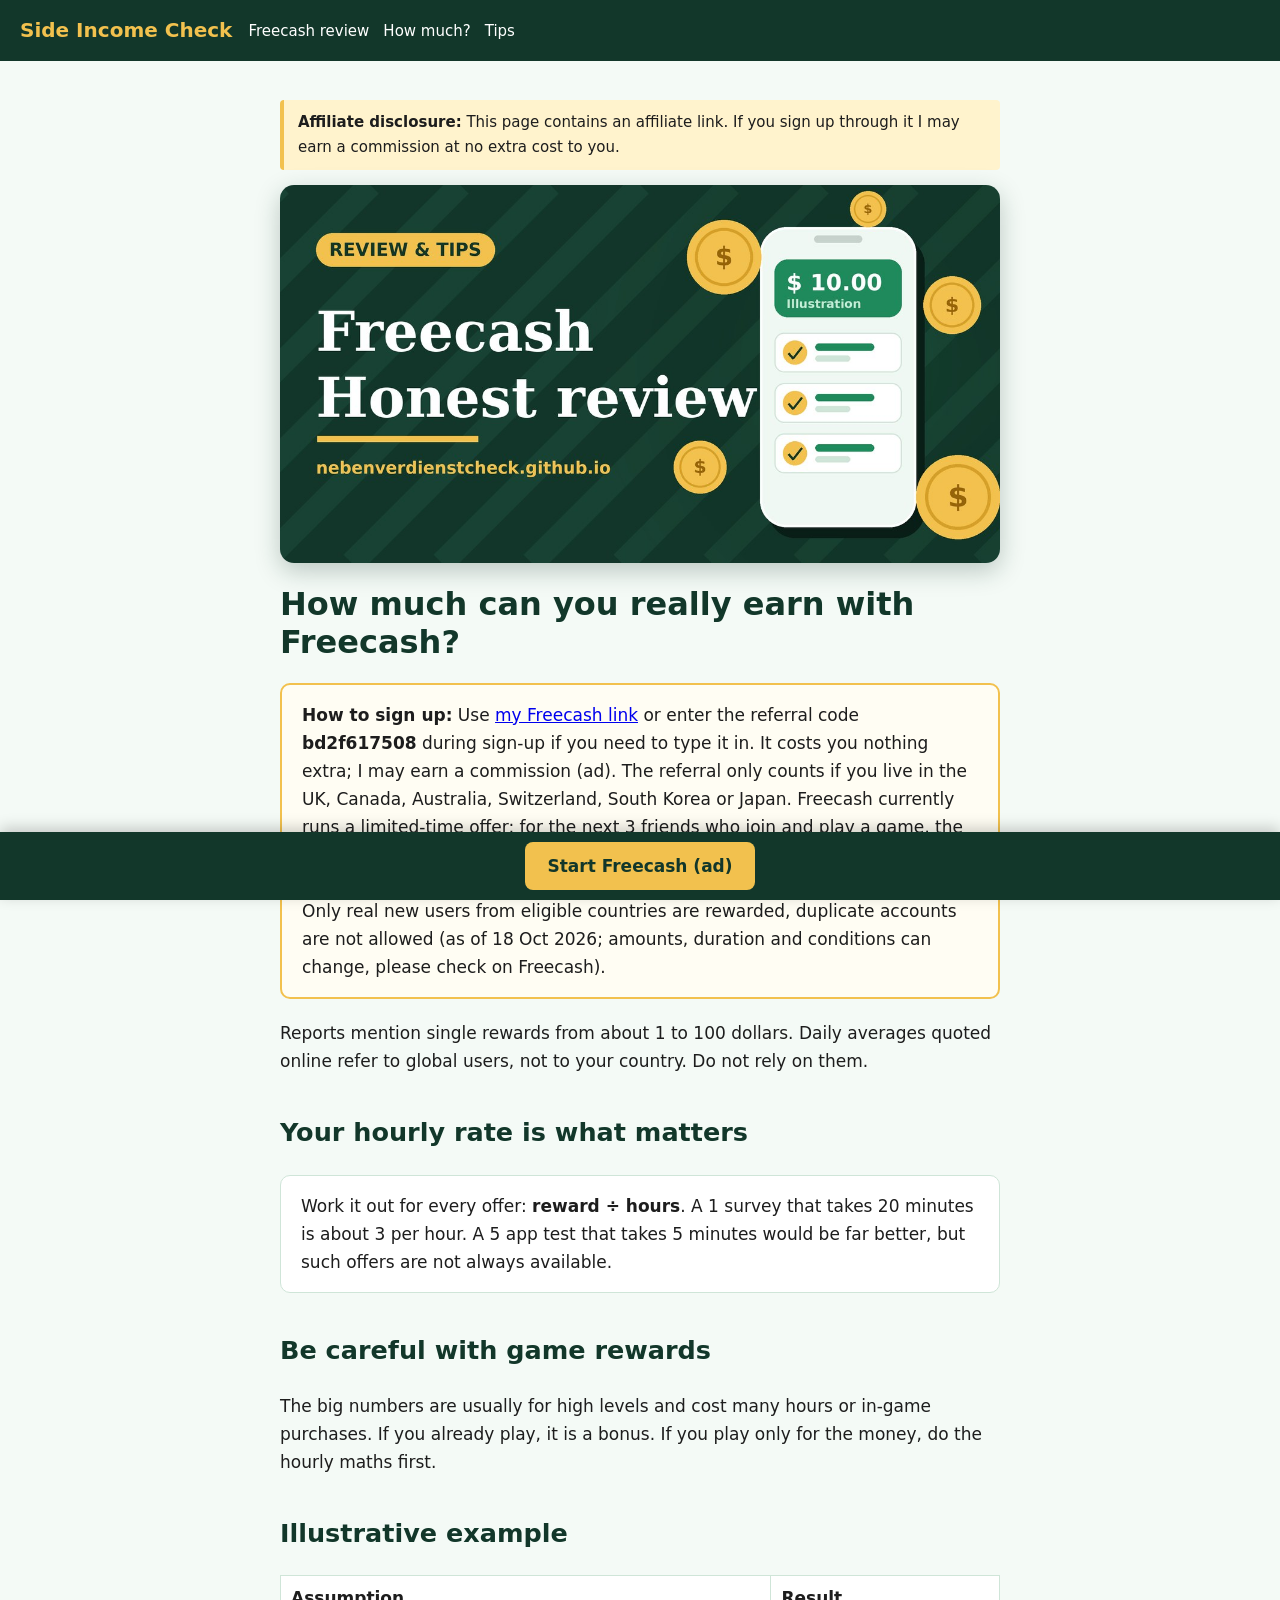
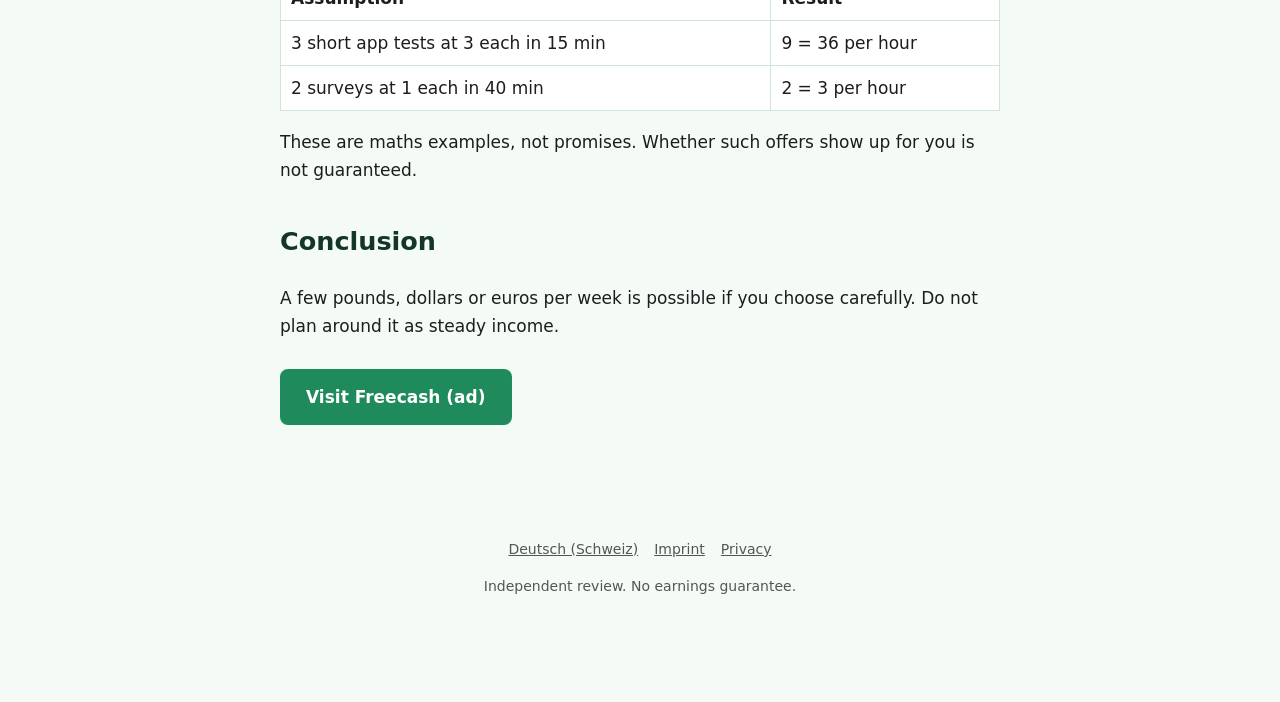
<file: en/earnings.html>
<!doctype html>
<html lang="en"><head><meta charset="utf-8"><meta name="viewport" content="width=device-width,initial-scale=1">
<title>How Much Can You Really Earn With Freecash? | Side Income Check</title><meta name="description" content="A sober look at Freecash earnings: hourly rate maths, why game rewards are misleading and what to expect.">
<link rel="stylesheet" href="../style.css"></head><body>
<header><a class="brand" translate="no" href="index.html">Side Income Check</a><nav translate="no"><a href="index.html">Freecash review</a><a href="earnings.html">How much?</a><a href="tips.html">Tips</a></nav></header>
<main>
<p class="hint"><b>Affiliate disclosure:</b> This page contains an affiliate link. If you sign up through it I may earn a commission at no extra cost to you.</p>
<img class="hero" src="../img/hero-en.jpg" width="1200" height="630" alt="Freecash review and tips">
<h1>How much can you really earn with Freecash?</h1><div class="box offer"><b>How to sign up:</b> Use <a rel="nofollow sponsored noopener" href="https://freecash.com/r/bd2f617508">my Freecash link</a> or enter the referral code <b>bd2f617508</b> during sign-up if you need to type it in. It costs you nothing extra; I may earn a commission (ad). The referral only counts if you live in the UK, Canada, Australia, Switzerland, South Korea or Japan. Freecash currently runs a limited-time offer: for the next 3 friends who join and play a game, the reward is CHF 9.01 per person (normally CHF 2.25). Your friend also receives CHF 10. A further CHF 10 follows when the friend makes their first payout. Only real new users from eligible countries are rewarded, duplicate accounts are not allowed (as of 18 Oct 2026; amounts, duration and conditions can change, please check on Freecash).</div>
<p>Reports mention single rewards from about 1 to 100 dollars. Daily averages quoted online refer to global users, not to your country. Do not rely on them.</p>
<h2>Your hourly rate is what matters</h2>
<div class="box">Work it out for every offer: <b>reward ÷ hours</b>. A 1 survey that takes 20 minutes is about 3 per hour. A 5 app test that takes 5 minutes would be far better, but such offers are not always available.</div>
<h2>Be careful with game rewards</h2>
<p>The big numbers are usually for high levels and cost many hours or in-game purchases. If you already play, it is a bonus. If you play only for the money, do the hourly maths first.</p>
<h2>Illustrative example</h2>
<table><tr><th>Assumption</th><th>Result</th></tr><tr><td>3 short app tests at 3 each in 15 min</td><td>9 = 36 per hour</td></tr><tr><td>2 surveys at 1 each in 40 min</td><td>2 = 3 per hour</td></tr></table>
<p>These are maths examples, not promises. Whether such offers show up for you is not guaranteed.</p>
<h2>Conclusion</h2><p>A few pounds, dollars or euros per week is possible if you choose carefully. Do not plan around it as steady income.</p>
<p><a class="cta" rel="nofollow sponsored noopener" href="https://freecash.com/r/bd2f617508">Visit Freecash (ad)</a></p>
</main>
<footer translate="no"><a href="../index.html">Deutsch (Schweiz)</a><a href="../imprint.html">Imprint</a><a href="../privacy.html">Privacy</a><p>Independent review. No earnings guarantee.</p></footer>
<div class="bar"><a rel="nofollow sponsored noopener" href="https://freecash.com/r/bd2f617508">Start Freecash (ad)</a></div>
</body></html>
</file>
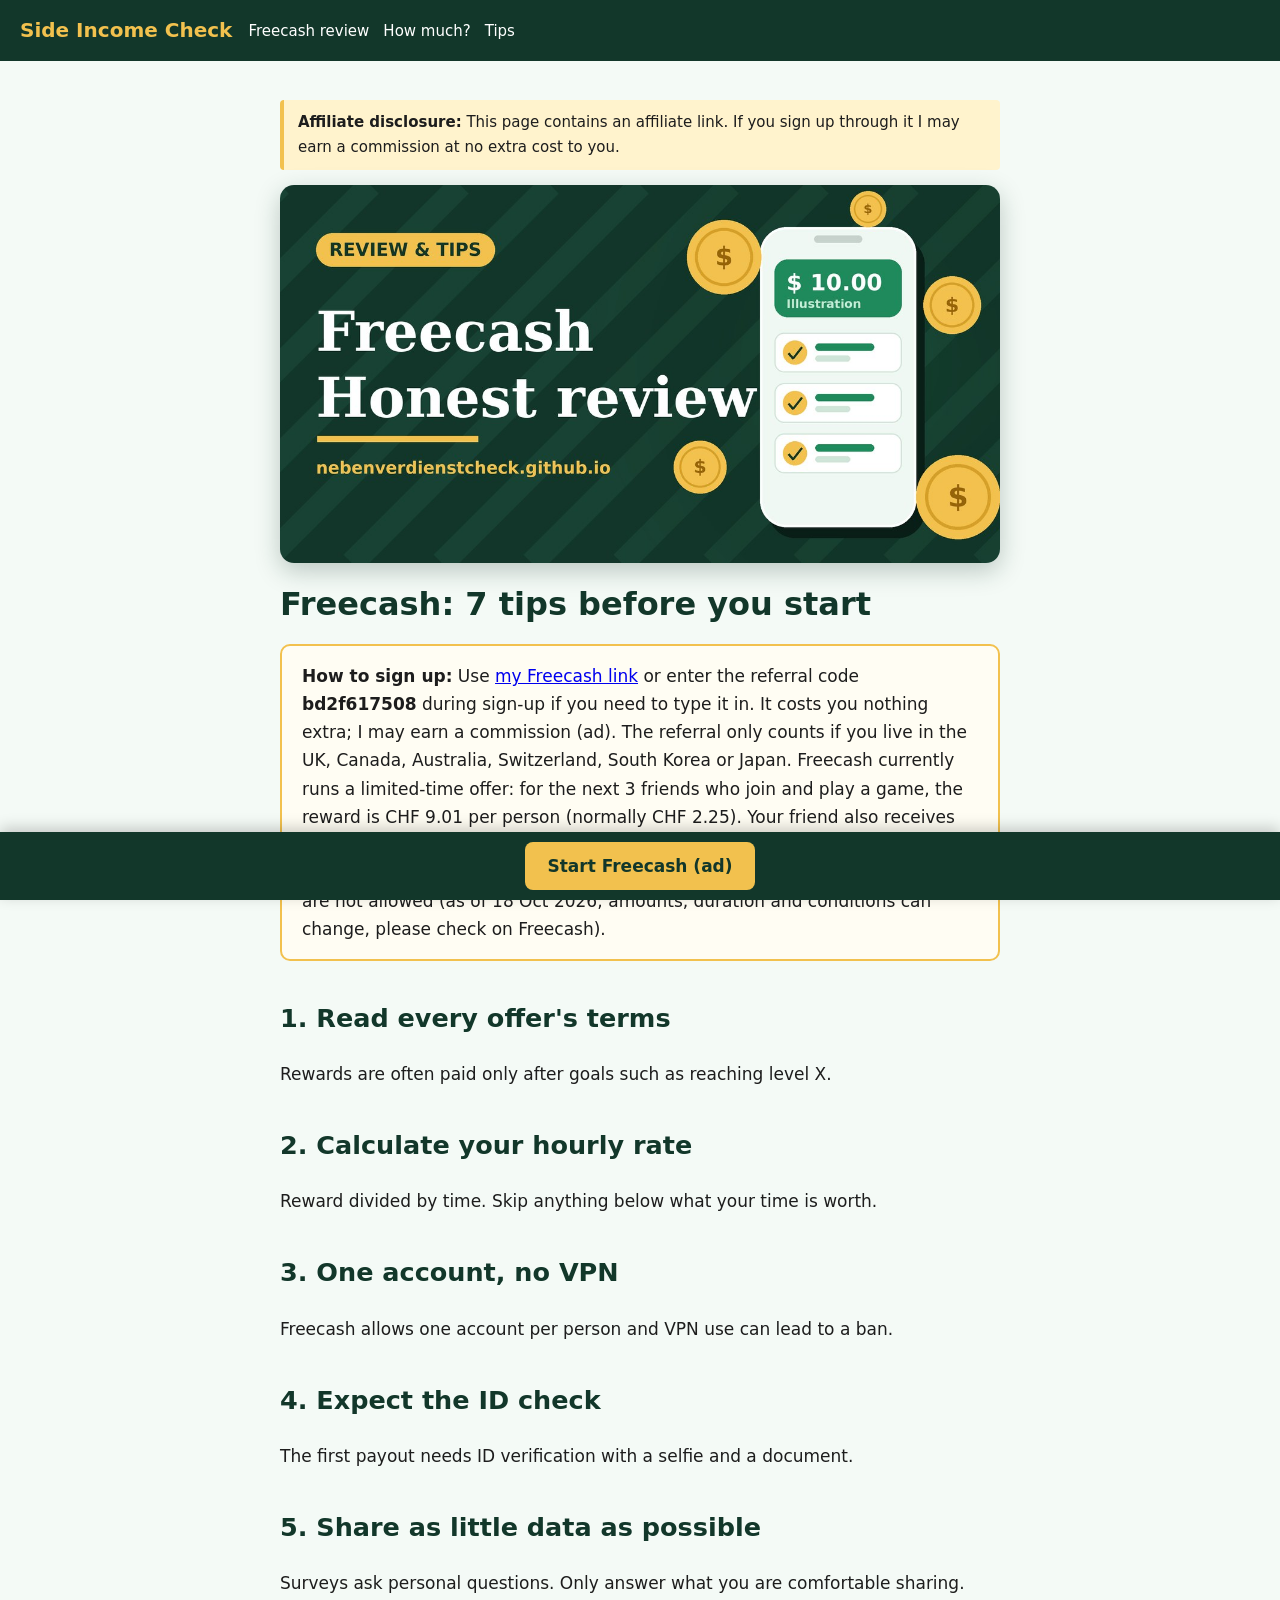
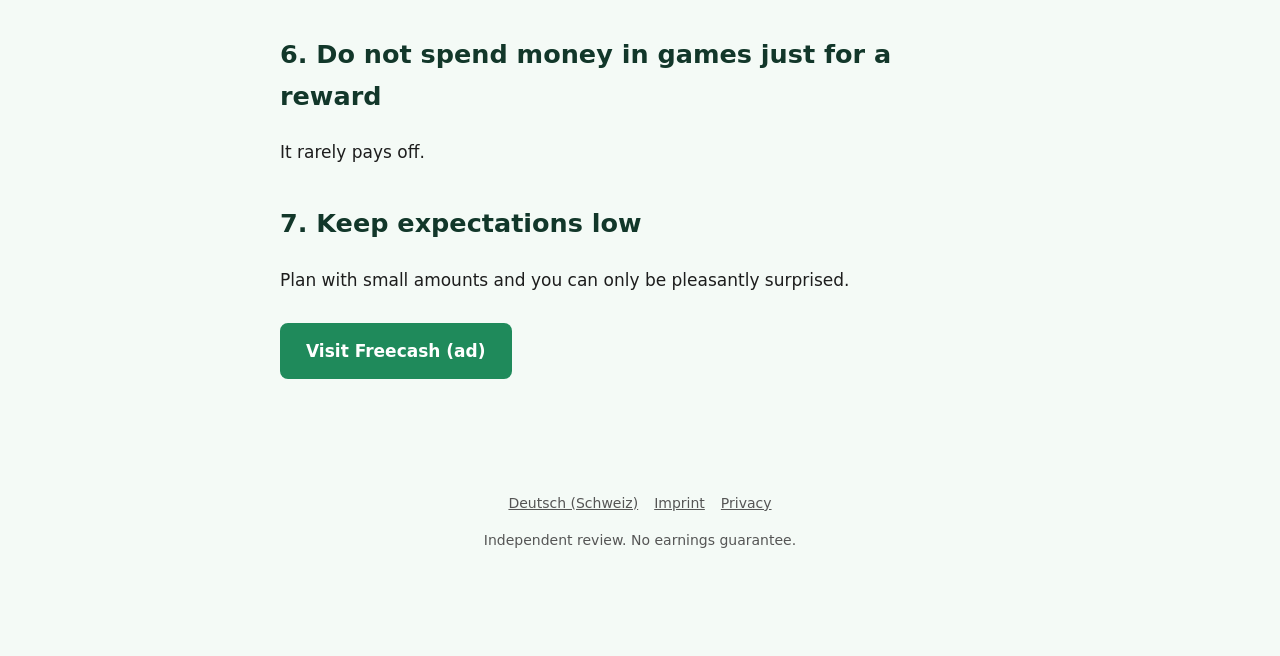
<file: en/tips.html>
<!doctype html>
<html lang="en"><head><meta charset="utf-8"><meta name="viewport" content="width=device-width,initial-scale=1">
<title>Freecash: 7 Tips Before You Start | Side Income Check</title><meta name="description" content="Seven practical tips before you start with Freecash: read offer terms, protect your data, expect the ID check and avoid common mistakes.">
<link rel="stylesheet" href="../style.css"></head><body>
<header><a class="brand" translate="no" href="index.html">Side Income Check</a><nav translate="no"><a href="index.html">Freecash review</a><a href="earnings.html">How much?</a><a href="tips.html">Tips</a></nav></header>
<main>
<p class="hint"><b>Affiliate disclosure:</b> This page contains an affiliate link. If you sign up through it I may earn a commission at no extra cost to you.</p>
<img class="hero" src="../img/hero-en.jpg" width="1200" height="630" alt="Freecash review and tips">
<h1>Freecash: 7 tips before you start</h1><div class="box offer"><b>How to sign up:</b> Use <a rel="nofollow sponsored noopener" href="https://freecash.com/r/bd2f617508">my Freecash link</a> or enter the referral code <b>bd2f617508</b> during sign-up if you need to type it in. It costs you nothing extra; I may earn a commission (ad). The referral only counts if you live in the UK, Canada, Australia, Switzerland, South Korea or Japan. Freecash currently runs a limited-time offer: for the next 3 friends who join and play a game, the reward is CHF 9.01 per person (normally CHF 2.25). Your friend also receives CHF 10. A further CHF 10 follows when the friend makes their first payout. Only real new users from eligible countries are rewarded, duplicate accounts are not allowed (as of 18 Oct 2026; amounts, duration and conditions can change, please check on Freecash).</div>
<h2>1. Read every offer's terms</h2><p>Rewards are often paid only after goals such as reaching level X.</p>
<h2>2. Calculate your hourly rate</h2><p>Reward divided by time. Skip anything below what your time is worth.</p>
<h2>3. One account, no VPN</h2><p>Freecash allows one account per person and VPN use can lead to a ban.</p>
<h2>4. Expect the ID check</h2><p>The first payout needs ID verification with a selfie and a document.</p>
<h2>5. Share as little data as possible</h2><p>Surveys ask personal questions. Only answer what you are comfortable sharing.</p>
<h2>6. Do not spend money in games just for a reward</h2><p>It rarely pays off.</p>
<h2>7. Keep expectations low</h2><p>Plan with small amounts and you can only be pleasantly surprised.</p>
<p><a class="cta" rel="nofollow sponsored noopener" href="https://freecash.com/r/bd2f617508">Visit Freecash (ad)</a></p>
</main>
<footer translate="no"><a href="../index.html">Deutsch (Schweiz)</a><a href="../imprint.html">Imprint</a><a href="../privacy.html">Privacy</a><p>Independent review. No earnings guarantee.</p></footer>
<div class="bar"><a rel="nofollow sponsored noopener" href="https://freecash.com/r/bd2f617508">Start Freecash (ad)</a></div>
</body></html>
</file>
<file: style.css>
:root{--g:#1f8a5b;--d:#12372a;--c:#f4faf6;--y:#f2c14e;--t:#1d1d1d}
*{box-sizing:border-box}body{margin:0;font:17px/1.65 system-ui,Segoe UI,Arial,sans-serif;color:var(--t);background:var(--c)}
header{background:var(--d);color:#fff;padding:14px 20px;display:flex;flex-wrap:wrap;gap:16px;align-items:center}
header a{color:#fff;text-decoration:none}.brand{font-weight:700;font-size:20px;color:var(--y)}
nav a{margin-right:14px;font-size:15px}
main{max-width:760px;margin:0 auto;padding:24px 20px 60px}
h1{font-size:32px;line-height:1.2;color:var(--d)}h2{margin-top:36px;color:var(--d)}
.hint{background:#fff3cd;border-left:4px solid var(--y);padding:10px 14px;font-size:15px;border-radius:4px}
.box{background:#fff;border:1px solid #cfe5d8;border-radius:10px;padding:16px 20px;margin:20px 0}
.cta{display:inline-block;background:var(--g);color:#fff;padding:14px 26px;border-radius:8px;text-decoration:none;font-weight:700;margin:12px 0}
table{border-collapse:collapse;width:100%}td,th{border:1px solid #cfe5d8;padding:8px 10px;text-align:left;background:#fff}
footer{text-align:center;font-size:14px;padding:24px;color:#555}footer a{color:#555;margin:0 8px}
img.hero{width:100%;height:auto;border-radius:14px;display:block;margin:12px 0 22px;box-shadow:0 8px 24px rgba(18,55,42,.25)}
.offer{border:2px solid var(--y);background:#fffdf3}
.offer-card{background:linear-gradient(135deg,#12372a,#1f8a5b);color:#fff;border-radius:14px;padding:22px 22px 18px;margin:20px 0;box-shadow:0 8px 24px rgba(18,55,42,.25)}
.offer-card .tag{display:inline-block;background:var(--y);color:var(--d);font-weight:700;font-size:13px;letter-spacing:.5px;border-radius:20px;padding:3px 12px;text-transform:uppercase}
.offer-card h2{color:#fff;margin:10px 0 6px;font-size:24px}
.offer-card p{margin:6px 0}.offer-card .big{white-space:nowrap;font-size:34px;font-weight:800;color:var(--y);line-height:1.1}
.offer-card a.cta{background:var(--y);color:var(--d);margin:10px 0 4px}
.offer-card small{opacity:.85;display:block;margin-top:8px;font-size:13px;line-height:1.4}
.offer-card small a{color:#fff}
.steps{display:grid;grid-template-columns:repeat(auto-fit,minmax(200px,1fr));gap:14px;margin:18px 0}
.step{background:#fff;border:1px solid #cfe5d8;border-radius:12px;padding:16px;text-align:left}
.step svg{width:44px;height:44px;margin-bottom:6px}
.step b{display:block;color:var(--d);margin-bottom:2px}
.step span{font-size:15px;color:#444}
.codebox{background:var(--d);color:#fff;border-radius:10px;padding:12px 18px;text-align:center;font-size:15px;margin:14px 0}
.codebox code{display:inline-block;background:var(--y);color:var(--d);font-weight:800;font-size:22px;letter-spacing:1px;padding:4px 14px;border-radius:6px;margin:4px 0;user-select:all}
.bar{position:fixed;left:0;right:0;bottom:0;background:var(--d);padding:10px 14px;text-align:center;z-index:9;box-shadow:0 -4px 14px rgba(0,0,0,.2)}
.bar a{display:inline-block;background:var(--y);color:var(--d);font-weight:800;padding:10px 22px;border-radius:8px;text-decoration:none}
body{padding-bottom:66px}
</file>
